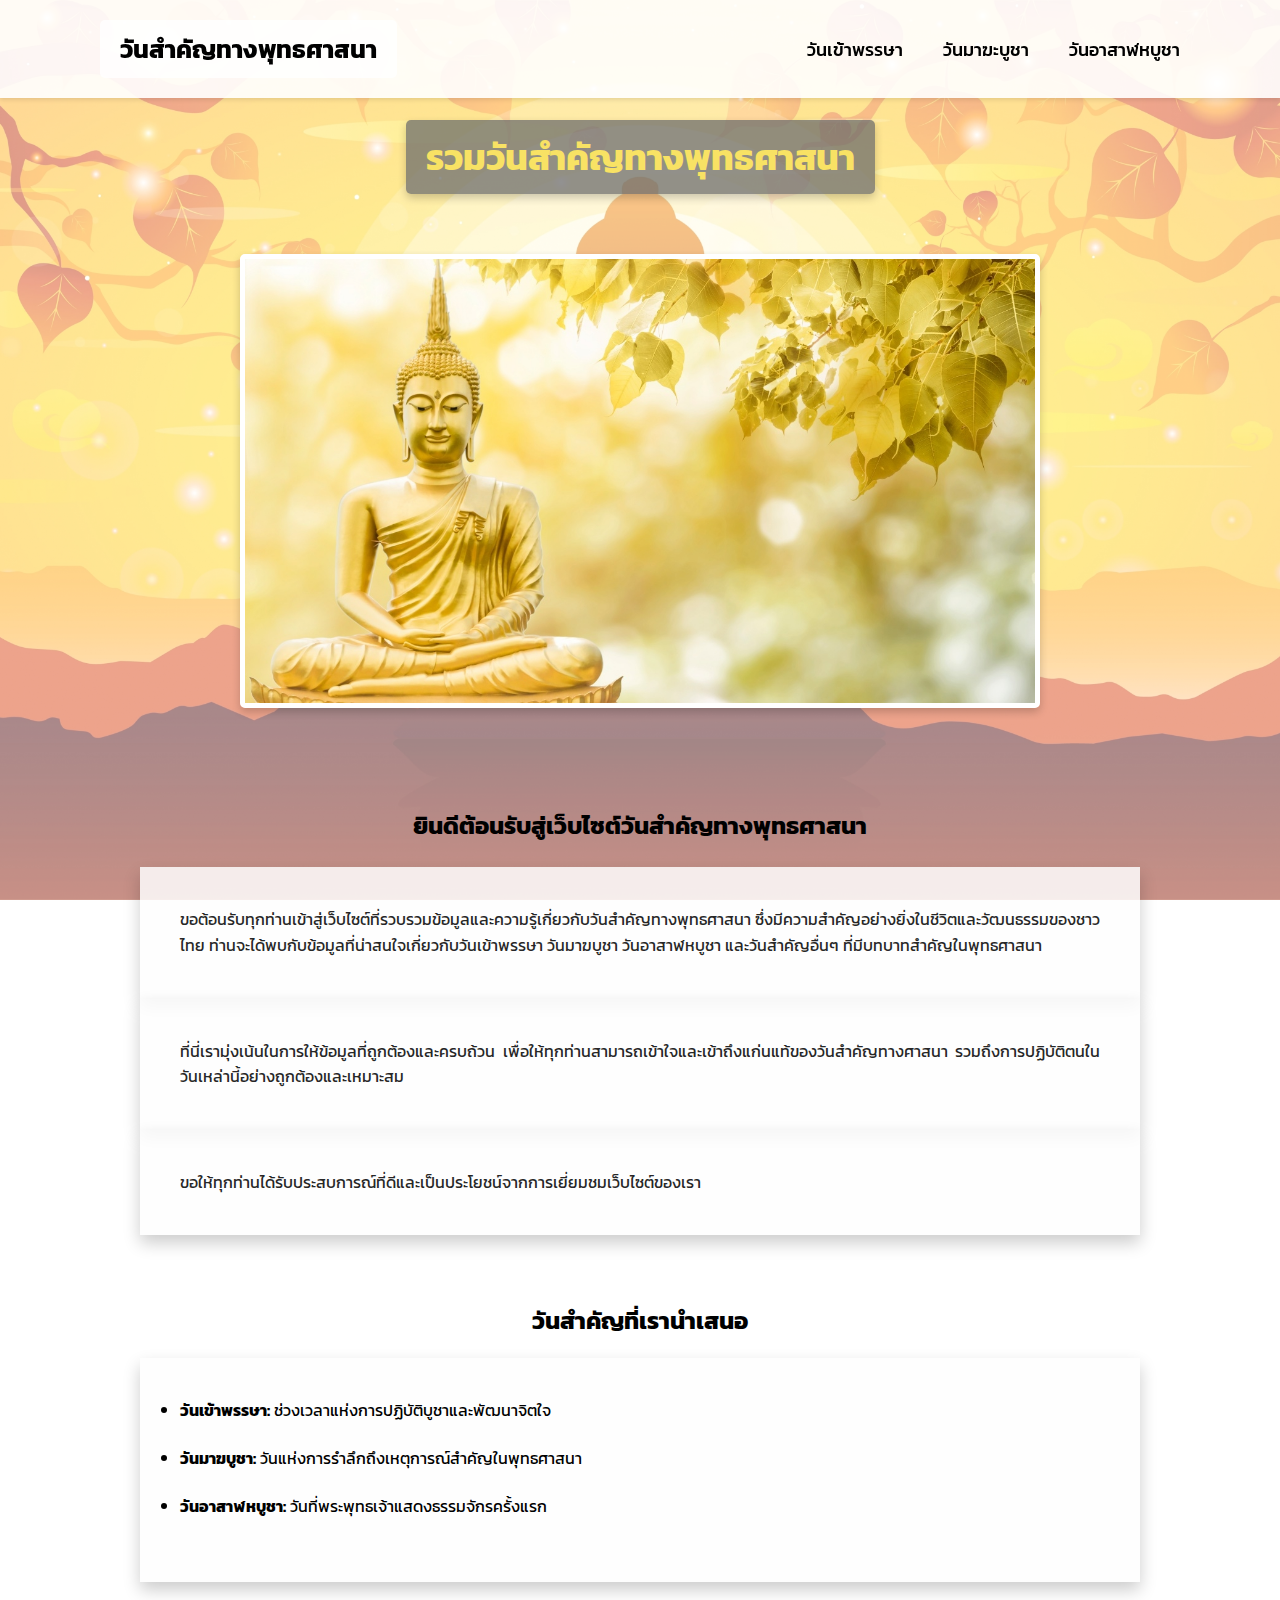
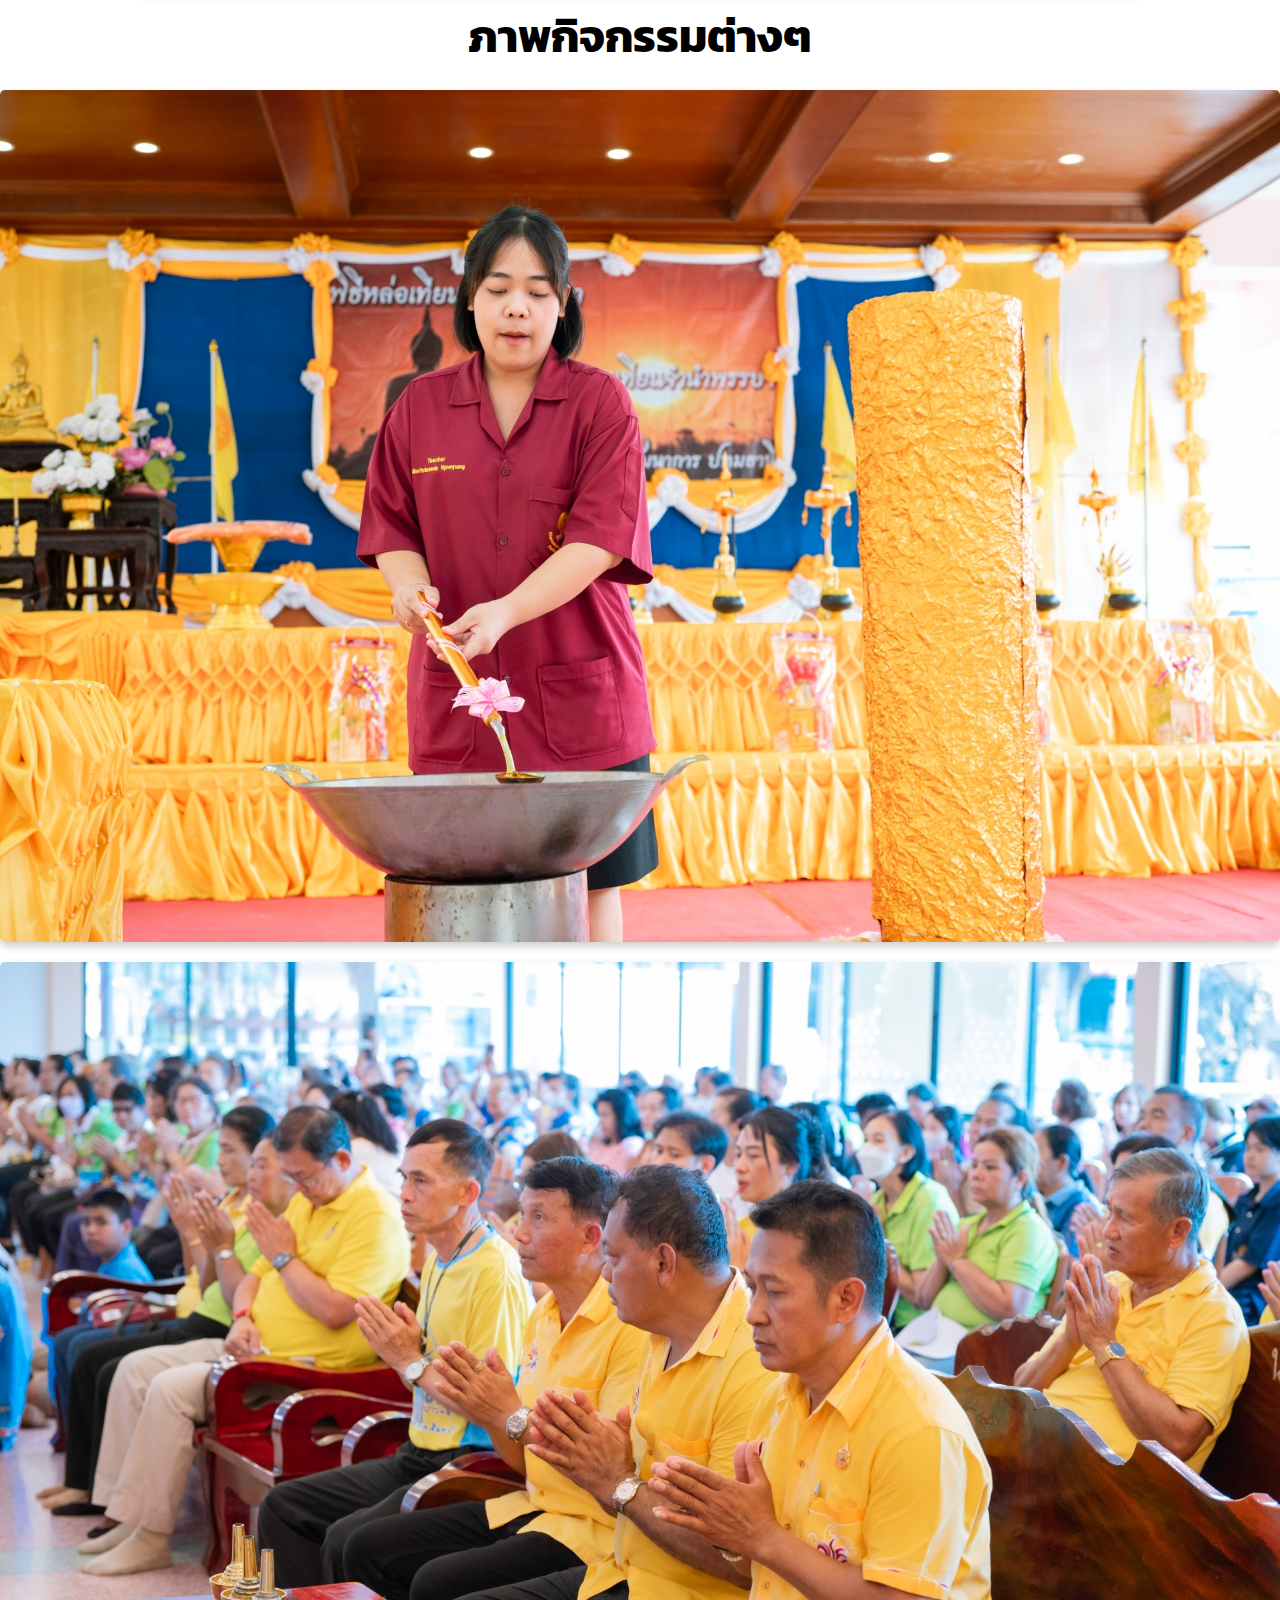
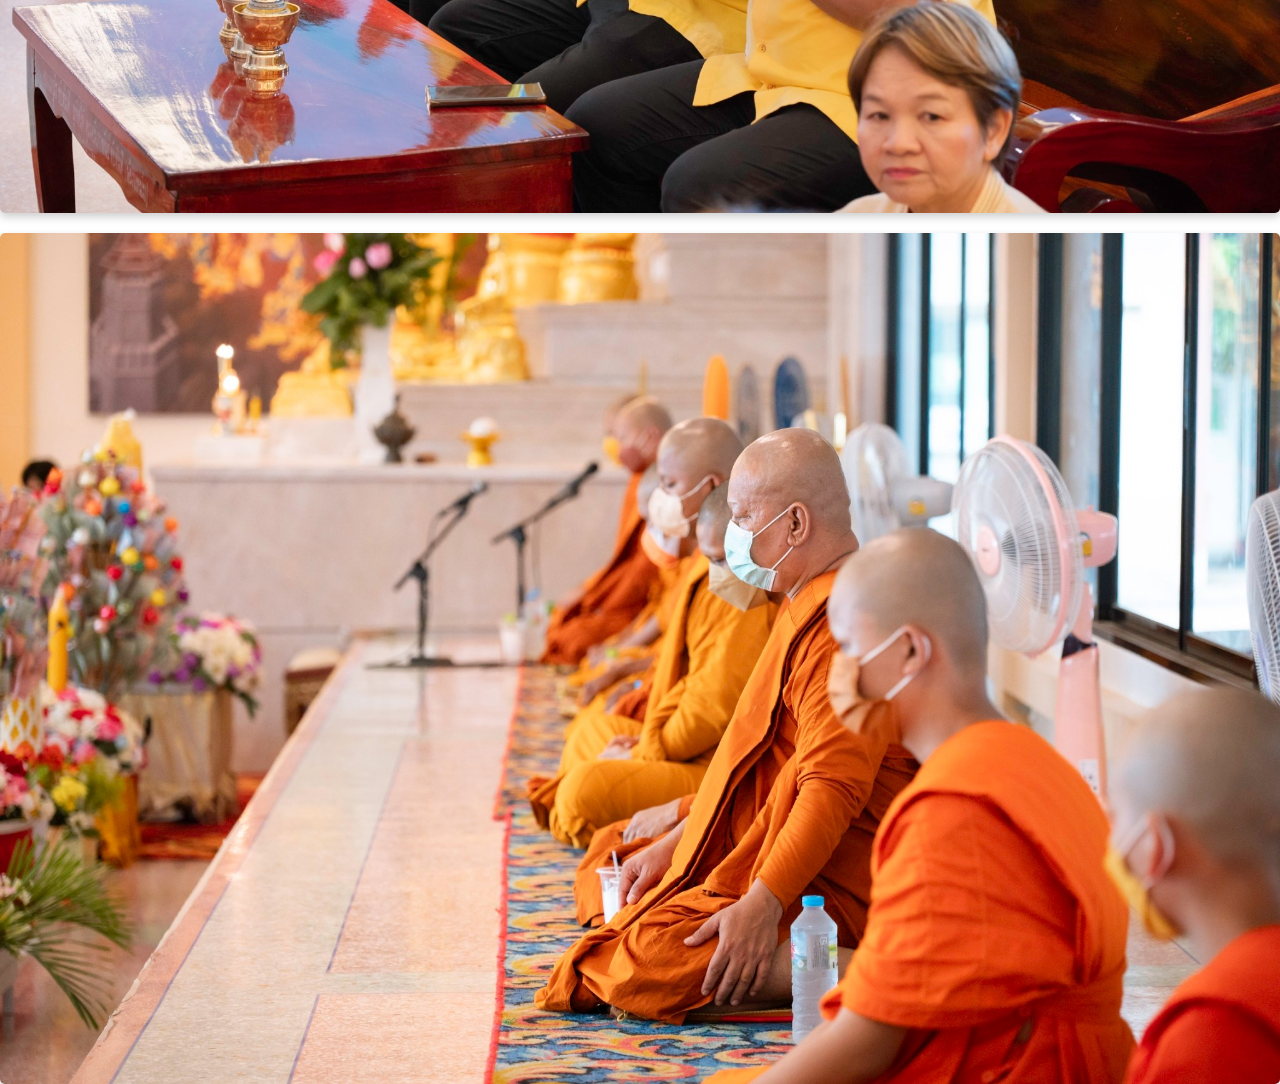
<file: webbuddha/index.html>
<!DOCTYPE html>
<html lang="th">
<head>
    <meta charset="UTF-8">
    <meta http-equiv="X-UA-Compatible" content="IE=edge">
    <meta name="viewport" content="width=device-width, initial-scale=1.0">
    <title>วันสำคัญทางพุทธศาสนา</title>
    <link rel="stylesheet" href="style.css">
    <style>
        body { 
    min-height: 100vh;
    background: url('/webbuddha/photo/bud0.jpg') no-repeat center center fixed;
    background-size: cover;
    position: relative;
}

body::before {
    content: '';
    position: absolute;
    top: 0;
    left: 0;
    right: 0;
    bottom: 0;
    background-color: rgba(255, 255, 255, 0.524); /* ปรับค่าสีและความโปร่งใสที่นี่ */
    z-index: -1; /* ให้เลเยอร์นี้อยู่ด้านล่าง */
}
    </style>
</head>
<body>
    <header class="header">
        <a href="#" class="logo">วันสำคัญทางพุทธศาสนา</a>
        <nav class="navbar">
            <a href="punsa.html" class="nav-item">วันเข้าพรรษา</a>
            <a href="makha.html" class="nav-item">วันมาฆะบูชา</a>
            <a href="asaraha.html" class="nav-item">วันอาสาฬหบูชา</a>
        </nav> 
    </header>

    <div class="main-header" id="section0">
        <h1 style="
        color: rgb(248, 226, 100);
        background-color: rgba(106, 106, 106, 0.733);
        border-radius: 5px; /* ทำให้มุมโค้งมน */
        padding: 10px 20px; /* เพิ่ม padding ให้ข้อความดูโปร่ง */
        margin: 20px auto; /* จัดกึ่งกลางและเพิ่มระยะห่างจากด้านบน */
        display: inline-block; /* ทำให้มีความกว้างเท่าข้อความ */
        box-shadow: 0 4px 8px rgba(0, 0, 0, 0.2); /* เพิ่มเงา */
        ">รวมวันสำคัญทางพุทธศาสนา</h1>        
    <img style="display: block; margin: 40px auto; border-radius: 5px;" src="/webbuddha/photo/bud1.jpg" alt="วันสำคัญทางพุทธศาสนา" class="main-image">
    </div>

    <main>
        <section class="intro-section">
            <h2>ยินดีต้อนรับสู่เว็บไซต์วันสำคัญทางพุทธศาสนา</h2><br>
            <p>ขอต้อนรับทุกท่านเข้าสู่เว็บไซต์ที่รวบรวมข้อมูลและความรู้เกี่ยวกับวันสำคัญทางพุทธศาสนา ซึ่งมีความสำคัญอย่างยิ่งในชีวิตและวัฒนธรรมของชาวไทย ท่านจะได้พบกับข้อมูลที่น่าสนใจเกี่ยวกับวันเข้าพรรษา วันมาฆบูชา วันอาสาฬหบูชา และวันสำคัญอื่นๆ ที่มีบทบาทสำคัญในพุทธศาสนา</p>
            <p>ที่นี่เรามุ่งเน้นในการให้ข้อมูลที่ถูกต้องและครบถ้วน เพื่อให้ทุกท่านสามารถเข้าใจและเข้าถึงแก่นแท้ของวันสำคัญทางศาสนา รวมถึงการปฏิบัติตนในวันเหล่านี้อย่างถูกต้องและเหมาะสม</p>
            <p>ขอให้ทุกท่านได้รับประสบการณ์ที่ดีและเป็นประโยชน์จากการเยี่ยมชมเว็บไซต์ของเรา</p>
        </section>
    <br><br>
        <section class="key-dates">
            <h2>วันสำคัญที่เรานำเสนอ</h2>
            <ul>
                <li><strong>วันเข้าพรรษา:</strong> ช่วงเวลาแห่งการปฏิบัติบูชาและพัฒนาจิตใจ</li><br>
                <li><strong>วันมาฆบูชา:</strong> วันแห่งการรำลึกถึงเหตุการณ์สำคัญในพุทธศาสนา</li><br>
                <li><strong>วันอาสาฬหบูชา:</strong> วันที่พระพุทธเจ้าแสดงธรรมจักรครั้งแรก</li><br>
            </ul>
        </section>
    
        <section class="gallery">
            <br><h2 >ภาพกิจกรรมต่างๆ</h2><br>
            <div class="image-gallery">
                <img src="/webbuddha/photo/punsa1.jpg" alt="ภาพจากวันเข้าพรรษา" class="img-thumbnail">
                <img src="/webbuddha/photo/phanom.jpg" alt="ภาพจากวันมาฆะบูชา" class="img-thumbnail">
                <img src="/webbuddha/photo/punsa0.jpg" alt="ภาพจากวันอาสาฬหบูชา" class="img-thumbnail">
            </div>
        </section>

    </main>

    <script src="script.js"></script>
</body>
</html>
</file>
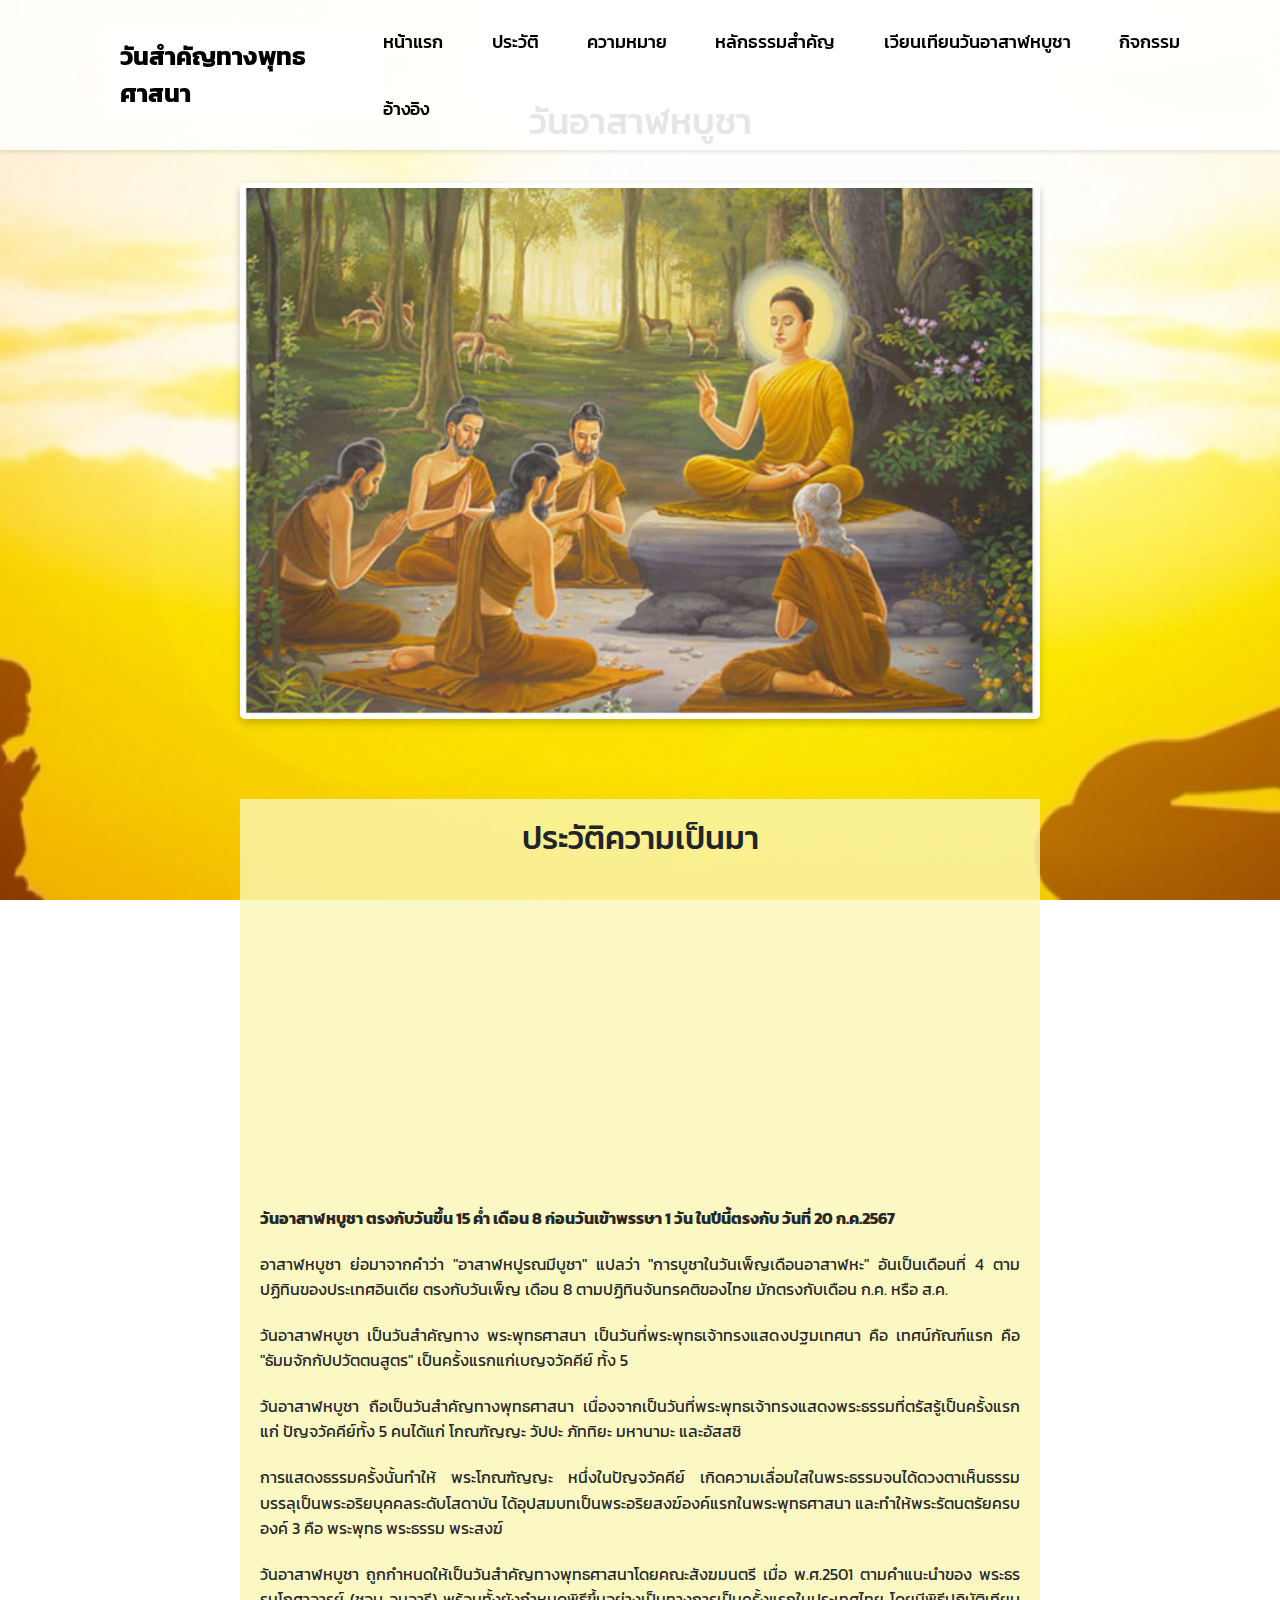
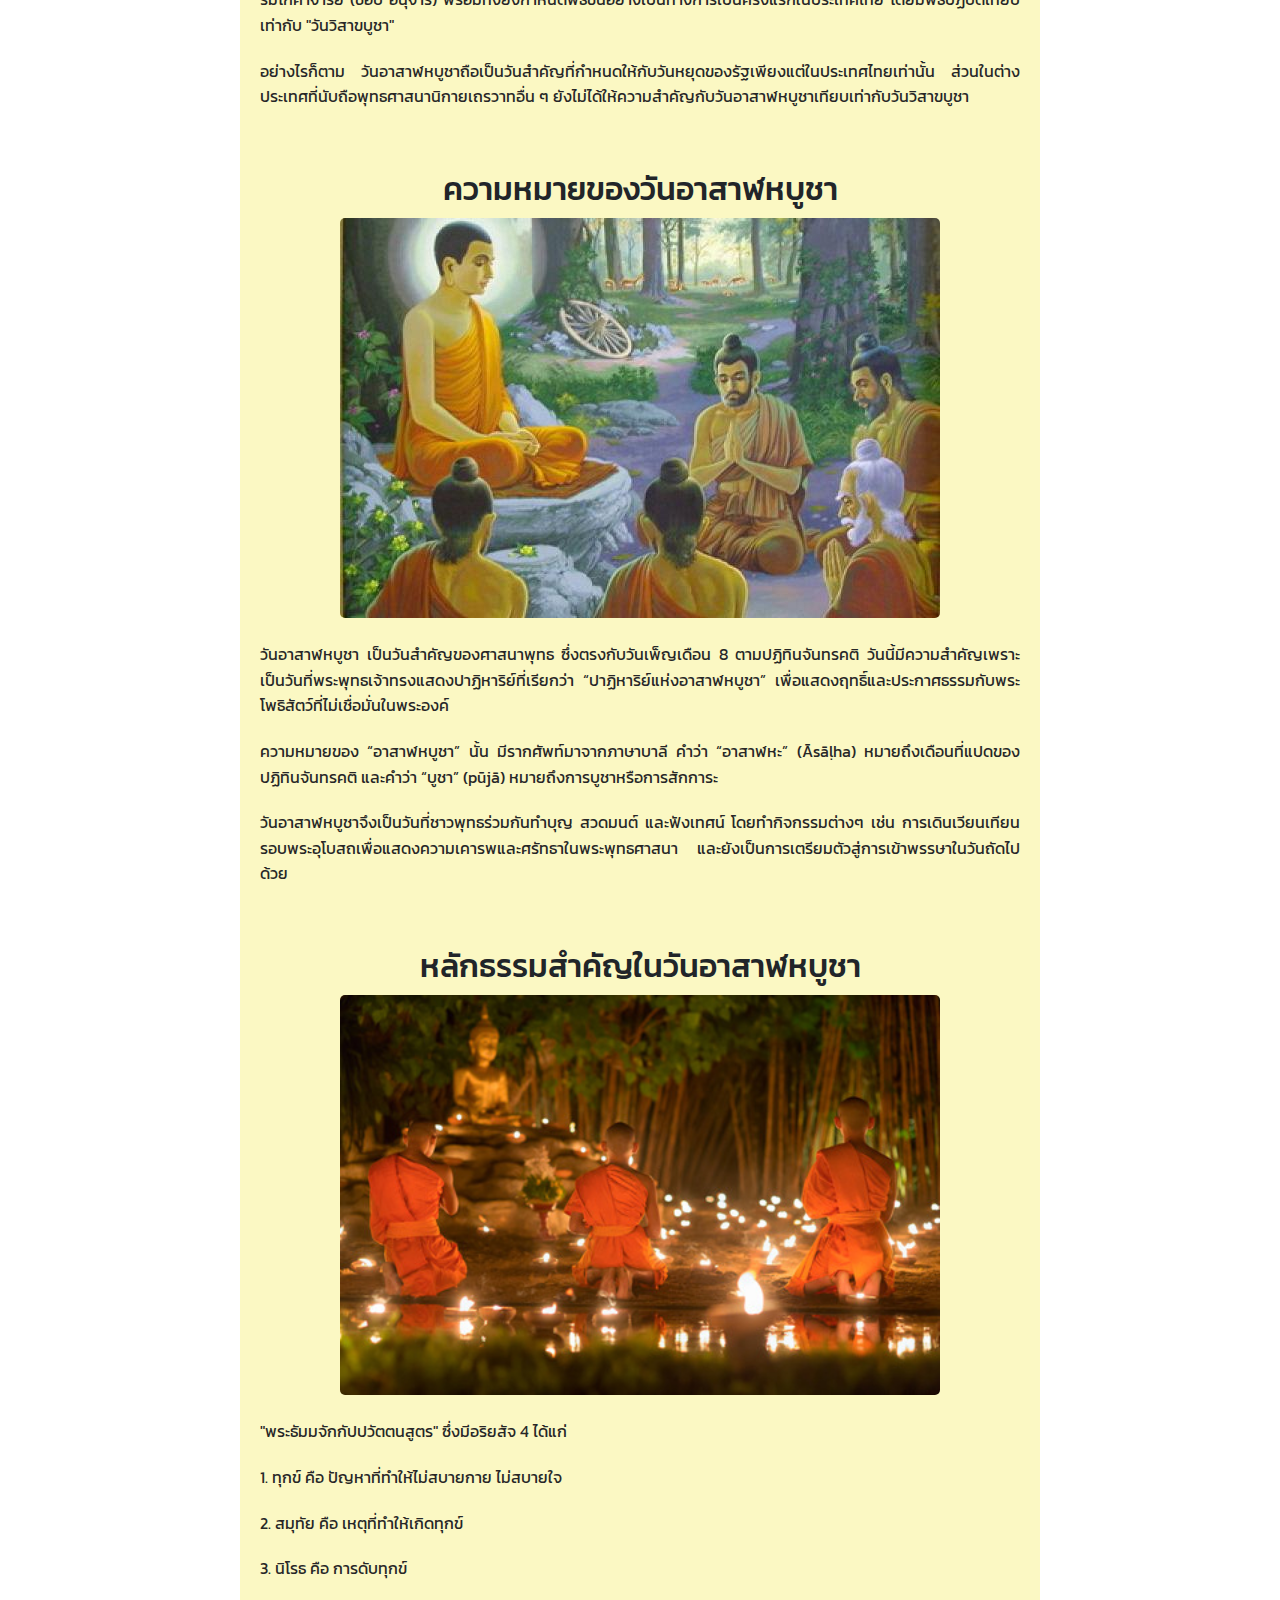
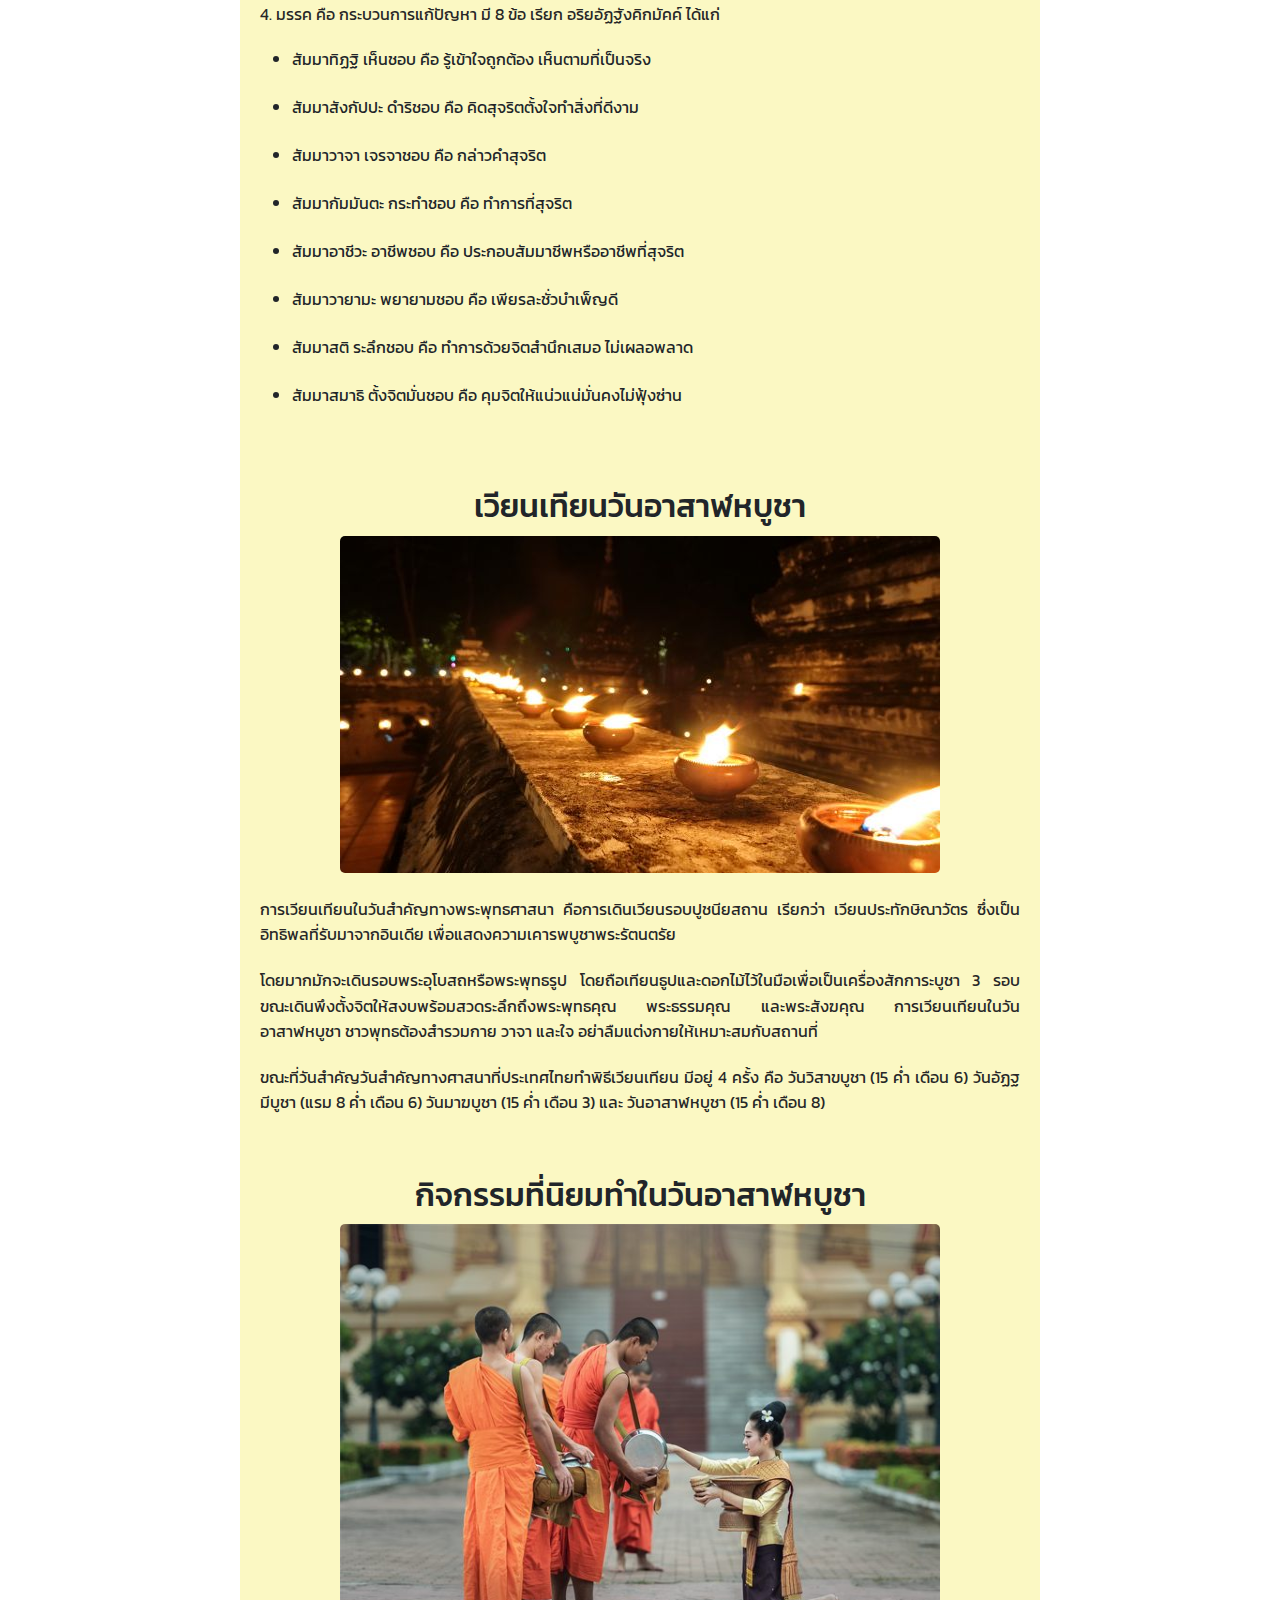
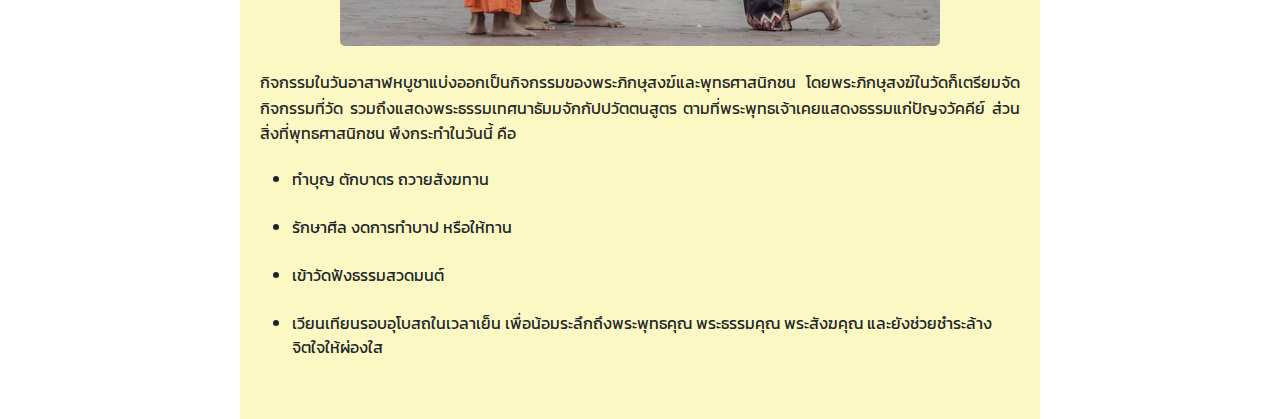
<file: webbuddha/asaraha.html>
<!DOCTYPE html>
<html lang="th">
<head>
    <meta charset="UTF-8">
    <meta http-equiv="X-UA-Compatible" content="IE=edge">
    <meta name="viewport" content="width=device-width, initial-scale=1.0">
    <title>วันอาสาฬหบูชา</title>
    <link rel="stylesheet" href="style.css">
    <link href="https://cdn.jsdelivr.net/npm/bootstrap@5.3.0/dist/css/bootstrap.min.css" rel="stylesheet">
    <style>
        body { 
    min-height: 100vh;
    background: url('/webbuddha/photo/Buddha0.jpg') no-repeat;
    background-size: cover;
    background-position: center;
    background-attachment: fixed;
}
    </style>
</head>

<body>
    
    <header class="header">
        
        <a href="#" class="logo">วันสำคัญทางพุทธศาสนา</a>
       
        <nav class="navbar">
            <a href="index.html" class="nav-item">หน้าแรก</a>
            <a href="#" class="nav-item" onclick="scrollToSection(event, 'section1')">ประวัติ</a>
            <a href="#" class="nav-item" onclick="scrollToSection(event, 'section2')">ความหมาย</a>
            <a href="#" class="nav-item" onclick="scrollToSection(event, 'section3')">หลักธรรมสำคัญ</a>
            <a href="#" class="nav-item" onclick="scrollToSection(event, 'section4')">เวียนเทียนวันอาสาฬหบูชา</a>
            <a href="#" class="nav-item" onclick="scrollToSection(event, 'section5')">กิจกรรม</a>
            
            
            <div class="dropdown">
                <a href="#" class="nav-item">อ้างอิง</a>
                <div class="dropdown-content">
                    <a href="https://www.thaipbs.or.th/news/content/329846" target="_blank">อ้างอิงที่ 1</a>
                    <a href="http://www.nahuabor.go.th/index.php?op=dynamiccontent_detail&dynamiccontent_id=54225#:~:text=%E0%B8%A7%E0%B8%B1%E0%B8%99%E0%B8%AD%E0%B8%B2%E0%B8%AA%E0%B8%B2%E0%B8%AC%E0%B8%AB%E0%B8%9A%E0%B8%B9%E0%B8%8A%E0%B8%B2%20%E0%B8%AB%E0%B8%A1%E0%B8%B2%E0%B8%A2%E0%B8%96%E0%B8%B6%E0%B8%87%20%E0%B8%81%E0%B8%B2%E0%B8%A3,%E0%B8%AA%E0%B8%87%E0%B8%86%E0%B9%8C%E0%B9%80%E0%B8%81%E0%B8%B4%E0%B8%94%E0%B8%82%E0%B8%B6%E0%B9%89%E0%B8%99%E0%B8%84%E0%B8%A3%E0%B8%9A%E0%B8%AD%E0%B8%87%E0%B8%84%E0%B9%8C" target="_blank">อ้างอิงที่ 2</a>
                </div>
            </div>
        </nav> 
    </header>

    <div class="main-header" id="section0">
        <h1>วันอาสาฬหบูชา</h1>
        <img style="display: block; margin: 40px auto; border-radius: 5px; " src="/webbuddha/photo/budde.png" alt="วันเข้าพรรษา" class="main-image">
    </div>

    <main>


        <div id="section1" class="content-section">
            <h2>ประวัติความเป็นมา</h2>
            <iframe style="display: block; margin: 0 auto; border-radius: 5px; " width="560" height="315" src="https://www.youtube.com/embed/KPgJrCwRIAQ?si=1EhVjid-7lKKiOb6" title="YouTube video player" frameborder="0" allow="accelerometer; autoplay; clipboard-write; encrypted-media; gyroscope; picture-in-picture; web-share" referrerpolicy="strict-origin-when-cross-origin" allowfullscreen></iframe><br>
            <p><strong>วันอาสาฬหบูชา ตรงกับวันขึ้น 15 ค่ำ เดือน 8 ก่อนวันเข้าพรรษา 1 วัน ในปีนี้ตรงกับ วันที่ 20 ก.ค.2567 </strong></p>
            <p>อาสาฬหบูชา ย่อมาจากคำว่า "อาสาฬหปูรณมีบูชา" แปลว่า "การบูชาในวันเพ็ญเดือนอาสาฬหะ" อันเป็นเดือนที่ 4 ตามปฏิทินของประเทศอินเดีย ตรงกับวันเพ็ญ เดือน 8 ตามปฏิทินจันทรคติของไทย มักตรงกับเดือน ก.ค. หรือ ส.ค.</p>     
            <p>วันอาสาฬหบูชา เป็นวันสำคัญทาง พระพุทธศาสนา เป็นวันที่พระพุทธเจ้าทรงแสดงปฐมเทศนา คือ เทศน์กัณฑ์แรก คือ "ธัมมจักกัปปวัตตนสูตร" เป็นครั้งแรกแก่เบญจวัคคีย์ ทั้ง 5</p>    
            <p>วันอาสาฬหบูชา ถือเป็นวันสำคัญทางพุทธศาสนา เนื่องจากเป็นวันที่พระพุทธเจ้าทรงแสดงพระธรรมที่ตรัสรู้เป็นครั้งแรกแก่ ปัญจวัคคีย์ทั้ง 5 คนได้แก่ โกณฑัญญะ วัปปะ ภัททิยะ มหานามะ และอัสสชิ</p>   
            <p>การแสดงธรรมครั้งนั้นทำให้ พระโกณฑัญญะ หนึ่งในปัญจวัคคีย์ เกิดความเลื่อมใสในพระธรรมจนได้ดวงตาเห็นธรรม บรรลุเป็นพระอริยบุคคลระดับโสดาบัน ได้อุปสมบทเป็นพระอริยสงฆ์องค์แรกในพระพุทธศาสนา และทำให้พระรัตนตรัยครบองค์ 3 คือ พระพุทธ พระธรรม พระสงฆ์</p>
            <p>วันอาสาฬหบูชา ถูกกำหนดให้เป็นวันสำคัญทางพุทธศาสนาโดยคณะสังฆมนตรี เมื่อ พ.ศ.2501 ตามคำแนะนำของ พระธรรมโกศาจารย์ (ชอบ อนุจารี) พร้อมทั้งยังกำหนดพิธีขึ้นอย่างเป็นทางการเป็นครั้งแรกในประเทศไทย โดยมีพิธีปฏิบัติเทียบเท่ากับ "วันวิสาขบูชา"</p>
            <p>อย่างไรก็ตาม วันอาสาฬหบูชาถือเป็นวันสำคัญที่กำหนดให้กับวันหยุดของรัฐเพียงแต่ในประเทศไทยเท่านั้น ส่วนในต่างประเทศที่นับถือพุทธศาสนานิกายเถรวาทอื่น ๆ ยังไม่ได้ให้ความสำคัญกับวันอาสาฬหบูชาเทียบเท่ากับวันวิสาขบูชา</p>
        </div>
        
        <div id="section2" class="content-section">
            <h2>ความหมายของวันอาสาฬหบูชา</h2>
            <img style="display: block; margin: 0 auto; border-radius: 5px; " src="/webbuddha/photo/budde0.jpg" alt="ความหมายของวันเข้าพรรษา" class="content-image"><br>
            <p>วันอาสาฬหบูชา เป็นวันสำคัญของศาสนาพุทธ ซึ่งตรงกับวันเพ็ญเดือน 8 ตามปฏิทินจันทรคติ วันนี้มีความสำคัญเพราะเป็นวันที่พระพุทธเจ้าทรงแสดงปาฏิหาริย์ที่เรียกว่า “ปาฏิหาริย์แห่งอาสาฬหบูชา” เพื่อแสดงฤทธิ์และประกาศธรรมกับพระโพธิสัตว์ที่ไม่เชื่อมั่นในพระองค์</p>
            <p>ความหมายของ “อาสาฬหบูชา” นั้น มีรากศัพท์มาจากภาษาบาลี คำว่า “อาสาฬหะ” (Āsāḷha) หมายถึงเดือนที่แปดของปฏิทินจันทรคติ และคำว่า “บูชา” (pūjā) หมายถึงการบูชาหรือการสักการะ</p>
            <p>วันอาสาฬหบูชาจึงเป็นวันที่ชาวพุทธร่วมกันทำบุญ สวดมนต์ และฟังเทศน์ โดยทำกิจกรรมต่างๆ เช่น การเดินเวียนเทียนรอบพระอุโบสถเพื่อแสดงความเคารพและศรัทธาในพระพุทธศาสนา และยังเป็นการเตรียมตัวสู่การเข้าพรรษาในวันถัดไปด้วย</p>
        </div>
        <div id="section3" class="content-section">
            <h2>หลักธรรมสำคัญในวันอาสาฬหบูชา</h2>
            <img style="display: block; margin: 0 auto; border-radius: 5px; " src="/webbuddha/photo/budde4.jpg" alt="เทียนพรรษา" class="content-image"><br>
            <p>"พระธัมมจักกัปปวัตตนสูตร" ซึ่งมีอริยสัจ 4 ได้แก่</p>
            <p>1. ทุกข์ คือ ปัญหาที่ทำให้ไม่สบายกาย ไม่สบายใจ</p>
            <p>2. สมุทัย คือ เหตุที่ทำให้เกิดทุกข์</p>
            <p>3. นิโรธ คือ การดับทุกข์</p>
            <p>4. มรรค คือ กระบวนการแก้ปัญหา มี 8 ข้อ เรียก อริยอัฏฐังคิกมัคค์ ได้แก่</p>
            <ul>
                <li>สัมมาทิฏฐิ เห็นชอบ คือ รู้เข้าใจถูกต้อง เห็นตามที่เป็นจริง</li><br>
                <li>สัมมาสังกัปปะ ดำริชอบ คือ คิดสุจริตตั้งใจทำสิ่งที่ดีงาม</li><br>
                <li>สัมมาวาจา เจรจาชอบ คือ กล่าวคำสุจริต</li><br>
                <li>สัมมากัมมันตะ กระทำชอบ คือ ทำการที่สุจริต</li><br>
                <li>สัมมาอาชีวะ อาชีพชอบ คือ ประกอบสัมมาชีพหรืออาชีพที่สุจริต</li><br>
                <li>สัมมาวายามะ พยายามชอบ คือ เพียรละชั่วบำเพ็ญดี</li><br>
                <li>สัมมาสติ ระลึกชอบ คือ ทำการด้วยจิตสำนึกเสมอ ไม่เผลอพลาด</li><br>
                <li>สัมมาสมาธิ ตั้งจิตมั่นชอบ คือ คุมจิตให้แน่วแน่มั่นคงไม่ฟุ้งซ่าน</li><br>
            </ul>

        </div>

        <div id="section4" class="content-section">
            <h2>เวียนเทียนวันอาสาฬหบูชา</h2>
            <img style="display: block; margin: 0 auto; border-radius: 5px; " src="/webbuddha/photo/budde3.jpeg" alt="บทสวดมนต์และธรรมะ" class="content-image"><br>
            <p>การเวียนเทียนในวันสำคัญทางพระพุทธศาสนา คือการเดินเวียนรอบปูชนียสถาน เรียกว่า เวียนประทักษิณาวัตร ซึ่งเป็นอิทธิพลที่รับมาจากอินเดีย เพื่อแสดงความเคารพบูชาพระรัตนตรัย </p>
            <p>โดยมากมักจะเดินรอบพระอุโบสถหรือพระพุทธรูป โดยถือเทียนธูปและดอกไม้ไว้ในมือเพื่อเป็นเครื่องสักการะบูชา 3 รอบ ขณะเดินพึงตั้งจิตให้สงบพร้อมสวดระลึกถึงพระพุทธคุณ พระธรรมคุณ และพระสังฆคุณ การเวียนเทียนในวันอาสาฬหบูชา ชาวพุทธต้องสำรวมกาย วาจา และใจ อย่าลืมแต่งกายให้เหมาะสมกับสถานที่</p>
            <p>ขณะที่วันสำคัญวันสำคัญทางศาสนาที่ประเทศไทยทำพิธีเวียนเทียน มีอยู่ 4 ครั้ง คือ วันวิสาขบูชา (15 ค่ำ เดือน 6) วันอัฏฐมีบูชา (แรม 8 ค่ำ เดือน 6) วันมาฆบูชา (15 ค่ำ เดือน 3) และ วันอาสาฬหบูชา (15 ค่ำ เดือน 8)</p>

        </div>

        <div id="section5" class="content-section">
            <h2>กิจกรรมที่นิยมทำในวันอาสาฬหบูชา</h2>
            <img style="display: block; margin: 0 auto; border-radius: 5px; " src="/webbuddha/photo/budde1.jpg" alt="กิจกรรมในวันเข้าพรรษา" class="content-image"><br>
            <p>กิจกรรมในวันอาสาฬหบูชาแบ่งออกเป็นกิจกรรมของพระภิกษุสงฆ์และพุทธศาสนิกชน โดยพระภิกษุสงฆ์ในวัดก็เตรียมจัดกิจกรรมที่วัด รวมถึงแสดงพระธรรมเทศนาธัมมจักกัปปวัตตนสูตร ตามที่พระพุทธเจ้าเคยแสดงธรรมแก่ปัญจวัคคีย์ ส่วนสิ่งที่พุทธศาสนิกชน พึงกระทำในวันนี้ คือ </p>
            <ul>
                <li>ทำบุญ ตักบาตร ถวายสังฆทาน</li><br>
                <li>รักษาศีล งดการทำบาป หรือให้ทาน</li><br>
                <li>เข้าวัดฟังธรรมสวดมนต์ </li><br>
                <li>เวียนเทียนรอบอุโบสถในเวลาเย็น เพื่อน้อมระลึกถึงพระพุทธคุณ พระธรรมคุณ พระสังฆคุณ และยังช่วยชำระล้างจิตใจให้ผ่องใส</li><br>
            </ul>

        </div>
    </main>

    <script src="script.js"></script> <!-- เชื่อมโยงไฟล์ JavaScript ที่แยกออกมา -->

</body>
</html>
</file>
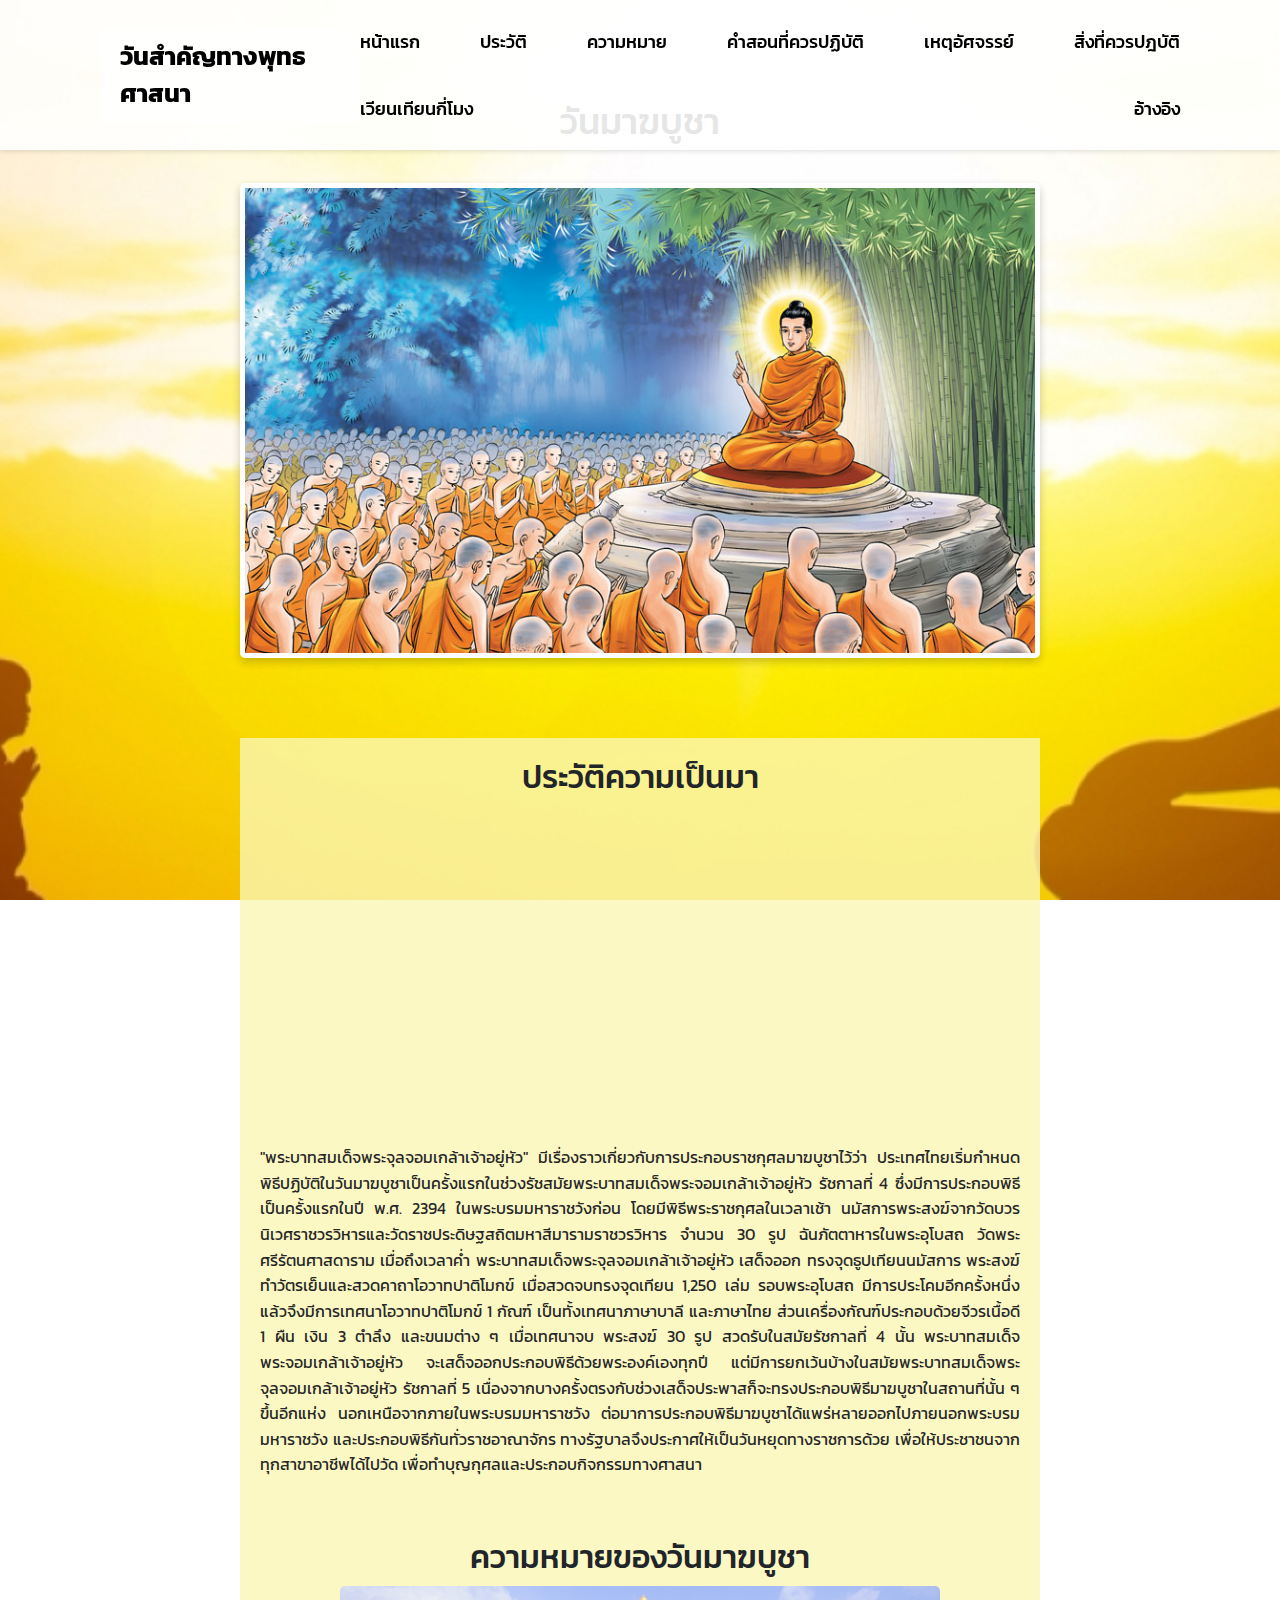
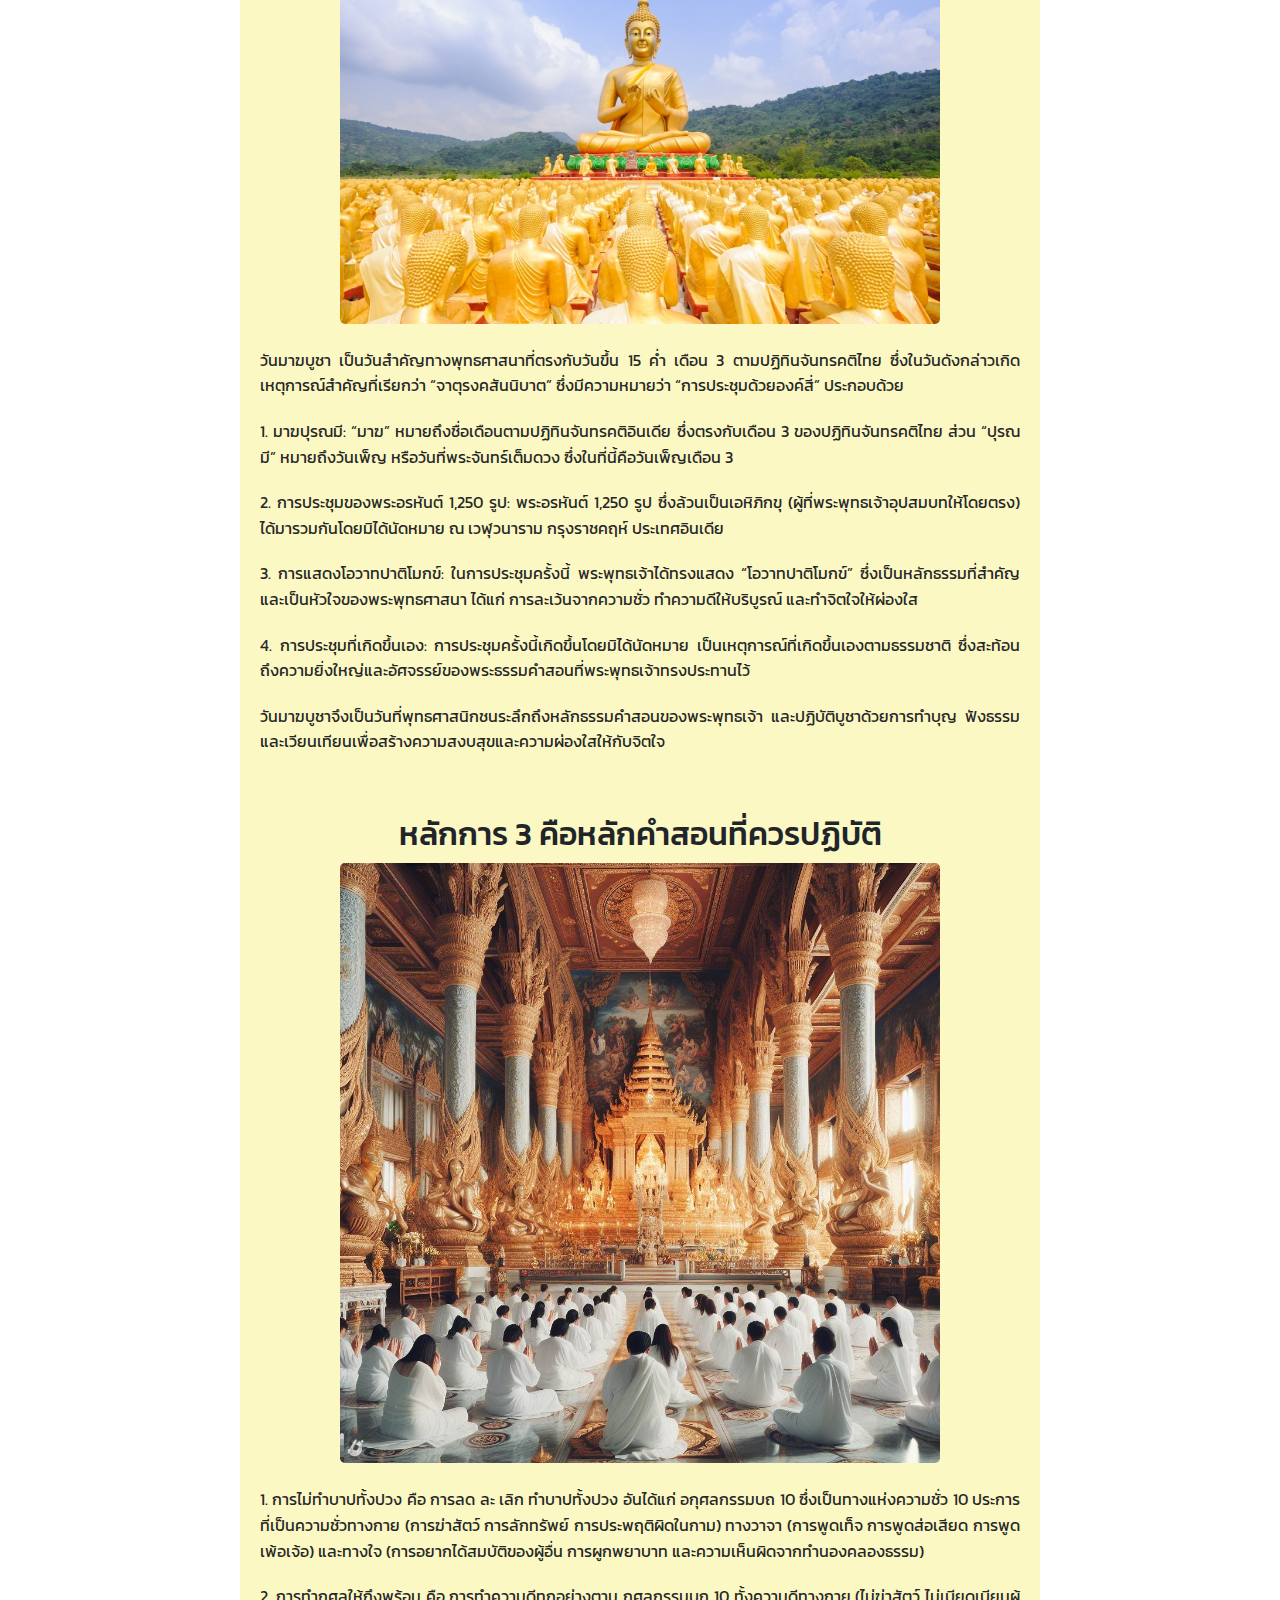
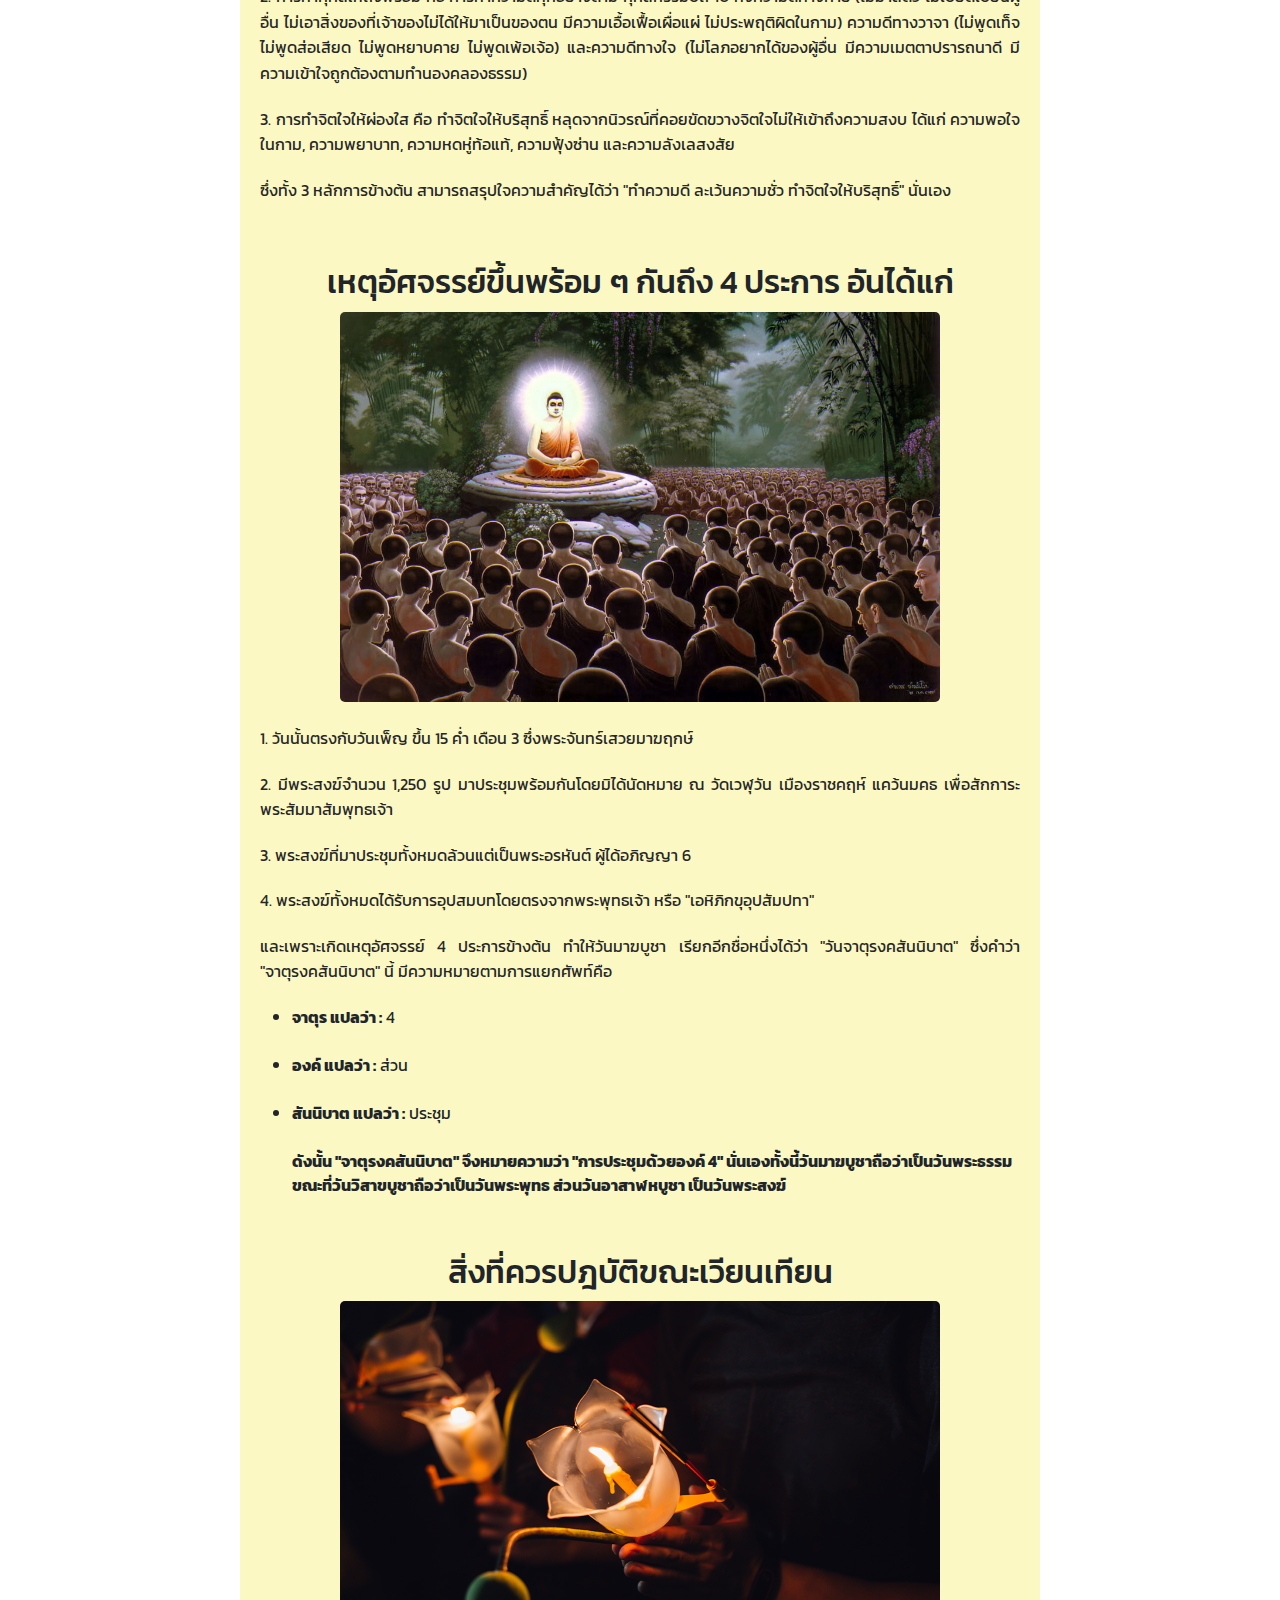
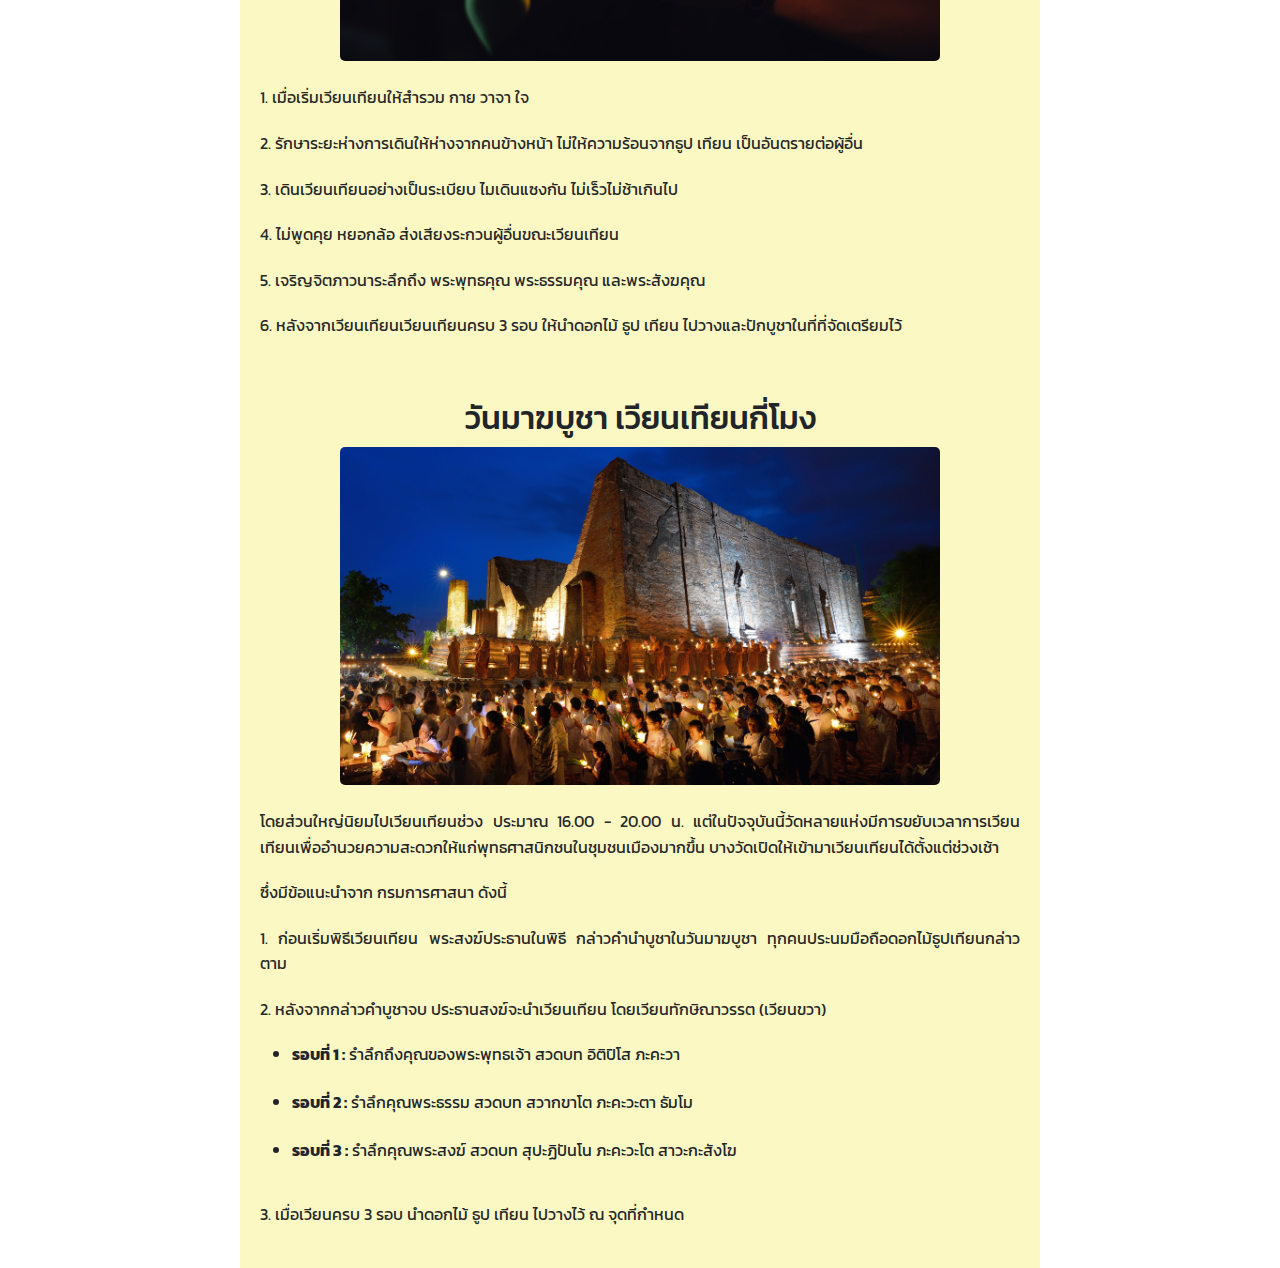
<file: webbuddha/makha.html>
<!DOCTYPE html>
<html lang="th">
<head>
    <meta charset="UTF-8">
    <meta http-equiv="X-UA-Compatible" content="IE=edge">
    <meta name="viewport" content="width=device-width, initial-scale=1.0">
    <title>วันมาฆบูชา</title>
    <link rel="stylesheet" href="style.css">
    <link href="https://cdn.jsdelivr.net/npm/bootstrap@5.3.0/dist/css/bootstrap.min.css" rel="stylesheet">
    <style>
        body { 
    min-height: 100vh;
    background: url('/webbuddha/photo/Buddha0.jpg') no-repeat;
    background-size: cover;
    background-position: center;
    background-attachment: fixed;
}
    </style>
</head>

<body>
    
    <header class="header">
        
        <a href="#" class="logo">วันสำคัญทางพุทธศาสนา</a>
       
        <nav class="navbar">
            <a href="index.html" class="nav-item">หน้าแรก</a>
            <a href="#" class="nav-item" onclick="scrollToSection(event, 'section1')">ประวัติ</a>
            <a href="#" class="nav-item" onclick="scrollToSection(event, 'section2')">ความหมาย</a>
            <a href="#" class="nav-item" onclick="scrollToSection(event, 'section3')">คำสอนที่ควรปฏิบัติ</a>
            <a href="#" class="nav-item" onclick="scrollToSection(event, 'section4')">เหตุอัศจรรย์</a>
            <a href="#" class="nav-item" onclick="scrollToSection(event, 'section5')">สิ่งที่ควรปฎบัติ</a>
            <a href="#" class="nav-item" onclick="scrollToSection(event, 'section6')">เวียนเทียนกี่โมง</a>
            
            
            <div class="dropdown">
                <a href="#" class="nav-item">อ้างอิง</a>
                <div class="dropdown-content">
                    <a href="https://www.onab.go.th/th/content/category/detail/id/73/iid/3403"target="_blank">NOB</a>
                    <a href="https://www.thaipbs.or.th/news/content/337015"target="_blank">THAI PBS</a>
                </div>
            </div>
        </nav> 
    </header>

    <div class="main-header" id="section0">
        <h1>วันมาฆบูชา</h1>
        <img style="display: block; margin: 40px auto; border-radius: 5px; " src="/webbuddha/photo/buddu0.jpg" alt="วันเข้าพรรษา" class="main-image">
    </div>

    <main>


        <div id="section1" class="content-section">
            <h2>ประวัติความเป็นมา</h2>
            <iframe style="display: block; margin: 0 auto; border-radius: 5px; " width="560" height="315" src="https://www.youtube.com/embed/HnuRux-IAoQ?si=RyjhZqwncOk3wOWp" title="YouTube video player" frameborder="0" allow="accelerometer; autoplay; clipboard-write; encrypted-media; gyroscope; picture-in-picture; web-share" referrerpolicy="strict-origin-when-cross-origin" allowfullscreen></iframe><br>
            <p>"พระบาทสมเด็จพระจุลจอมเกล้าเจ้าอยู่หัว" มีเรื่องราวเกี่ยวกับการประกอบราชกุศลมาฆบูชาไว้ว่า ประเทศไทยเริ่มกำหนดพิธีปฏิบัติในวันมาฆบูชาเป็นครั้งแรกในช่วงรัชสมัยพระบาทสมเด็จพระจอมเกล้าเจ้าอยู่หัว รัชกาลที่ 4 ซึ่งมีการประกอบพิธีเป็นครั้งแรกในปี พ.ศ. 2394 ในพระบรมมหาราชวังก่อน โดยมีพิธีพระราชกุศลในเวลาเช้า นมัสการพระสงฆ์จากวัดบวรนิเวศราชวรวิหารและวัดราชประดิษฐสถิตมหาสีมารามราชวรวิหาร จำนวน 30 รูป ฉันภัตตาหารในพระอุโบสถ วัดพระศรีรัตนศาสดาราม เมื่อถึงเวลาค่ำ พระบาทสมเด็จพระจุลจอมเกล้าเจ้าอยู่หัว เสด็จออก ทรงจุดธูปเทียนนมัสการ พระสงฆ์ทำวัตรเย็นและสวดคาถาโอวาทปาติโมกข์ เมื่อสวดจบทรงจุดเทียน 1,250 เล่ม รอบพระอุโบสถ มีการประโคมอีกครั้งหนึ่งแล้วจึงมีการเทศนาโอวาทปาติโมกข์ 1 กัณฑ์ เป็นทั้งเทศนาภาษาบาลี และภาษาไทย ส่วนเครื่องกัณฑ์ประกอบด้วยจีวรเนื้อดี 1 ผืน เงิน 3 ตำลึง และขนมต่าง ๆ เมื่อเทศนาจบ พระสงฆ์ 30 รูป สวดรับในสมัยรัชกาลที่ 4 นั้น พระบาทสมเด็จพระจอมเกล้าเจ้าอยู่หัว จะเสด็จออกประกอบพิธีด้วยพระองค์เองทุกปี แต่มีการยกเว้นบ้างในสมัยพระบาทสมเด็จพระจุลจอมเกล้าเจ้าอยู่หัว รัชกาลที่ 5 เนื่องจากบางครั้งตรงกับช่วงเสด็จประพาสก็จะทรงประกอบพิธีมาฆบูชาในสถานที่นั้น ๆ ขึ้นอีกแห่ง นอกเหนือจากภายในพระบรมมหาราชวัง
                ต่อมาการประกอบพิธีมาฆบูชาได้แพร่หลายออกไปภายนอกพระบรมมหาราชวัง และประกอบพิธีกันทั่วราชอาณาจักร ทางรัฐบาลจึงประกาศให้เป็นวันหยุดทางราชการด้วย เพื่อให้ประชาชนจากทุกสาขาอาชีพได้ไปวัด เพื่อทำบุญกุศลและประกอบกิจกรรมทางศาสนา</p>

        </div>
        
        <div id="section2" class="content-section">
            <h2>ความหมายของวันมาฆบูชา</h2>
            <img style="display: block; margin: 0 auto; border-radius: 5px; " src="/webbuddha/photo/buddu2.jpg" alt="ความหมายของวันเข้าพรรษา" class="content-image"><br>
            <p>วันมาฆบูชา เป็นวันสำคัญทางพุทธศาสนาที่ตรงกับวันขึ้น 15 ค่ำ เดือน 3 ตามปฏิทินจันทรคติไทย ซึ่งในวันดังกล่าวเกิดเหตุการณ์สำคัญที่เรียกว่า “จาตุรงคสันนิบาต” ซึ่งมีความหมายว่า “การประชุมด้วยองค์สี่” ประกอบด้วย</p>
    
            <p> 1.	มาฆปุรณมี: “มาฆ” หมายถึงชื่อเดือนตามปฏิทินจันทรคติอินเดีย ซึ่งตรงกับเดือน 3 ของปฏิทินจันทรคติไทย ส่วน “ปุรณมี” หมายถึงวันเพ็ญ หรือวันที่พระจันทร์เต็มดวง ซึ่งในที่นี้คือวันเพ็ญเดือน 3</p>
            <p>	2.	การประชุมของพระอรหันต์ 1,250 รูป: พระอรหันต์ 1,250 รูป ซึ่งล้วนเป็นเอหิภิกขุ (ผู้ที่พระพุทธเจ้าอุปสมบทให้โดยตรง) ได้มารวมกันโดยมิได้นัดหมาย ณ เวฬุวนาราม กรุงราชคฤห์ ประเทศอินเดีย</p>
            <p>	3.	การแสดงโอวาทปาติโมกข์: ในการประชุมครั้งนี้ พระพุทธเจ้าได้ทรงแสดง “โอวาทปาติโมกข์” ซึ่งเป็นหลักธรรมที่สำคัญและเป็นหัวใจของพระพุทธศาสนา ได้แก่ การละเว้นจากความชั่ว ทำความดีให้บริบูรณ์ และทำจิตใจให้ผ่องใส</p>
            <p>	4.	การประชุมที่เกิดขึ้นเอง: การประชุมครั้งนี้เกิดขึ้นโดยมิได้นัดหมาย เป็นเหตุการณ์ที่เกิดขึ้นเองตามธรรมชาติ ซึ่งสะท้อนถึงความยิ่งใหญ่และอัศจรรย์ของพระธรรมคำสอนที่พระพุทธเจ้าทรงประทานไว้</p>
            <p>วันมาฆบูชาจึงเป็นวันที่พุทธศาสนิกชนระลึกถึงหลักธรรมคำสอนของพระพุทธเจ้า และปฏิบัติบูชาด้วยการทำบุญ ฟังธรรม และเวียนเทียนเพื่อสร้างความสงบสุขและความผ่องใสให้กับจิตใจ</p>
        </div>
        <div id="section3" class="content-section">  
            <h2>หลักการ 3 คือหลักคำสอนที่ควรปฏิบัติ</h2>
            <img style="display: block; margin: 0 auto; border-radius: 5px; " src="/webbuddha/photo/buddu1.jpg" alt="คำแนะนำการปฏิบัติตน" class="content-image"><br>
            <p>1. การไม่ทำบาปทั้งปวง คือ การลด ละ เลิก ทำบาปทั้งปวง อันได้แก่ อกุศลกรรมบถ 10 ซึ่งเป็นทางแห่งความชั่ว 10 ประการที่เป็นความชั่วทางกาย (การฆ่าสัตว์ การลักทรัพย์ การประพฤติผิดในกาม) ทางวาจา (การพูดเท็จ การพูดส่อเสียด การพูดเพ้อเจ้อ) และทางใจ (การอยากได้สมบัติของผู้อื่น การผูกพยาบาท และความเห็นผิดจากทำนองคลองธรรม)</p>
            <p>2. การทำกุศลให้ถึงพร้อม คือ การทำความดีทุกอย่างตาม กุศลกรรมบถ 10 ทั้งความดีทางกาย (ไม่ฆ่าสัตว์ ไม่เบียดเบียนผู้อื่น ไม่เอาสิ่งของที่เจ้าของไม่ได้ให้มาเป็นของตน มีความเอื้อเฟื้อเผื่อแผ่ ไม่ประพฤติผิดในกาม) ความดีทางวาจา (ไม่พูดเท็จ ไม่พูดส่อเสียด ไม่พูดหยาบคาย ไม่พูดเพ้อเจ้อ) และความดีทางใจ (ไม่โลภอยากได้ของผู้อื่น มีความเมตตาปรารถนาดี มีความเข้าใจถูกต้องตามทำนองคลองธรรม)</p>
            <p>3. การทำจิตใจให้ผ่องใส คือ ทำจิตใจให้บริสุทธิ์ หลุดจากนิวรณ์ที่คอยขัดขวางจิตใจไม่ให้เข้าถึงความสงบ ได้แก่ ความพอใจในกาม, ความพยาบาท, ความหดหู่ท้อแท้, ความฟุ้งซ่าน และความลังเลสงสัย</p>
            <p>ซึ่งทั้ง 3 หลักการข้างต้น สามารถสรุปใจความสำคัญได้ว่า "ทำความดี ละเว้นความชั่ว ทำจิตใจให้บริสุทธิ์" นั่นเอง</p>

        </div>

        <div id="section4" class="content-section">
            <h2>เหตุอัศจรรย์ขึ้นพร้อม ๆ กันถึง 4 ประการ อันได้แก่</h2>
            <img style="display: block; margin: 0 auto; border-radius: 5px; " src="/webbuddha/photo/buddu4.jpg" alt="เทียนพรรษา" class="content-image"><br>
            <p>1. วันนั้นตรงกับวันเพ็ญ ขึ้น 15 ค่ำ เดือน 3 ซึ่งพระจันทร์เสวยมาฆฤกษ์</p>
            <p>2. มีพระสงฆ์จำนวน 1,250 รูป มาประชุมพร้อมกันโดยมิได้นัดหมาย ณ วัดเวฬุวัน เมืองราชคฤห์ แคว้นมคธ เพื่อสักการะพระสัมมาสัมพุทธเจ้า</p>
            <p>3. พระสงฆ์ที่มาประชุมทั้งหมดล้วนแต่เป็นพระอรหันต์ ผู้ได้อภิญญา 6</p>
            <p>4. พระสงฆ์ทั้งหมดได้รับการอุปสมบทโดยตรงจากพระพุทธเจ้า หรือ "เอหิภิกขุอุปสัมปทา"</p>
            <p>และเพราะเกิดเหตุอัศจรรย์ 4 ประการข้างต้น ทำให้วันมาฆบูชา เรียกอีกชื่อหนึ่งได้ว่า "วันจาตุรงคสันนิบาต" ซึ่งคำว่า "จาตุรงคสันนิบาต" นี้ มีความหมายตามการแยกศัพท์คือ</p>
            <ul>
                <li><strong>จาตุร แปลว่า :</strong> 4</li><br>
                <li><strong>องค์ แปลว่า :</strong> ส่วน</li><br>
                <li><strong>สันนิบาต แปลว่า :</strong> ประชุม</li><br>
                <strong>ดังนั้น "จาตุรงคสันนิบาต" จึงหมายความว่า "การประชุมด้วยองค์ 4" นั่นเองทั้งนี้วันมาฆบูชาถือว่าเป็นวันพระธรรม ขณะที่วันวิสาขบูชาถือว่าเป็นวันพระพุทธ ส่วนวันอาสาฬหบูชา เป็นวันพระสงฆ์</strong>
            </ul>

        </div>

        <div id="section5" class="content-section">
            <h2>สิ่งที่ควรปฎบัติขณะเวียนเทียน</h2>
            <img style="display: block; margin: 0 auto; border-radius: 5px; " src="/webbuddha/photo/buddu5.jpg" alt="เทียนพรรษา" class="content-image"><br>
            <p>1. เมื่อเริ่มเวียนเทียนให้สำรวม กาย วาจา ใจ</p>
            <p>2. รักษาระยะห่างการเดินให้ห่างจากคนข้างหน้า ไม่ให้ความร้อนจากธูป เทียน เป็นอันตรายต่อผู้อื่น</p>
            <p>3. เดินเวียนเทียนอย่างเป็นระเบียบ ไมเดินแซงกัน ไม่เร็วไม่ช้าเกินไป</p>
            <p>4. ไม่พูดคุย หยอกล้อ ส่งเสียงระกวนผู้อื่นขณะเวียนเทียน</p>
            <p>5. เจริญจิตภาวนาระลึกถึง พระพุทธคุณ พระธรรมคุณ และพระสังฆคุณ</p>
            <p>6. หลังจากเวียนเทียนเวียนเทียนครบ 3 รอบ ให้นำดอกไม้ ธูป เทียน ไปวางและปักบูชาในที่ที่จัดเตรียมไว้</p>

        </div>


        <div id="section6" class="content-section">
            <h2>วันมาฆบูชา เวียนเทียนกี่โมง</h2>
            <img style="display: block; margin: 0 auto; border-radius: 5px; " src="/webbuddha/photo/buddu6.jpg" alt="กิจกรรมในวันเข้าพรรษา" class="content-image"><br>
            <p>โดยส่วนใหญ่นิยมไปเวียนเทียนช่วง ประมาณ 16.00 - 20.00 น. แต่ในปัจจุบันนี้วัดหลายแห่งมีการขยับเวลาการเวียนเทียนเพื่ออำนวยความสะดวกให้แก่พุทธศาสนิกชนในชุมชนเมืองมากขึ้น บางวัดเปิดให้เข้ามาเวียนเทียนได้ตั้งแต่ช่วงเช้า</p>

            <p>ซึ่งมีข้อแนะนำจาก กรมการศาสนา ดังนี้ </p>
            <p>1. ก่อนเริ่มพิธีเวียนเทียน พระสงฆ์ประธานในพิธี กล่าวคำนำบูชาในวันมาฆบูชา ทุกคนประนมมือถือดอกไม้ธูปเทียนกล่าวตาม</p>
            <p>2. หลังจากกล่าวคำบูชาจบ ประธานสงฆ์จะนำเวียนเทียน โดยเวียนทักษิณาวรรต (เวียนขวา)</p>
            <ul>
                <li><strong>รอบที่ 1 :</strong> รำลึกถึงคุณของพระพุทธเจ้า สวดบท อิติปิโส ภะคะวา</li><br>
                <li><strong>รอบที่ 2 :</strong> รำลึกคุณพระธรรม สวดบท สวากขาโต ภะคะวะตา ธัมโม</li><br>
                <li><strong>รอบที่ 3 :</strong> รำลึกคุณพระสงฆ์ สวดบท สุปะฏิปันโน ภะคะวะโต สาวะกะสังโฆ</li><br>
            </ul>
            <p>3. เมื่อเวียนครบ 3 รอบ นำดอกไม้ ธูป เทียน ไปวางไว้ ณ จุดที่กำหนด</p>

        </div>
    </main>

    <script src="script.js"></script> <!-- เชื่อมโยงไฟล์ JavaScript ที่แยกออกมา -->

</body>
</html>
</file>
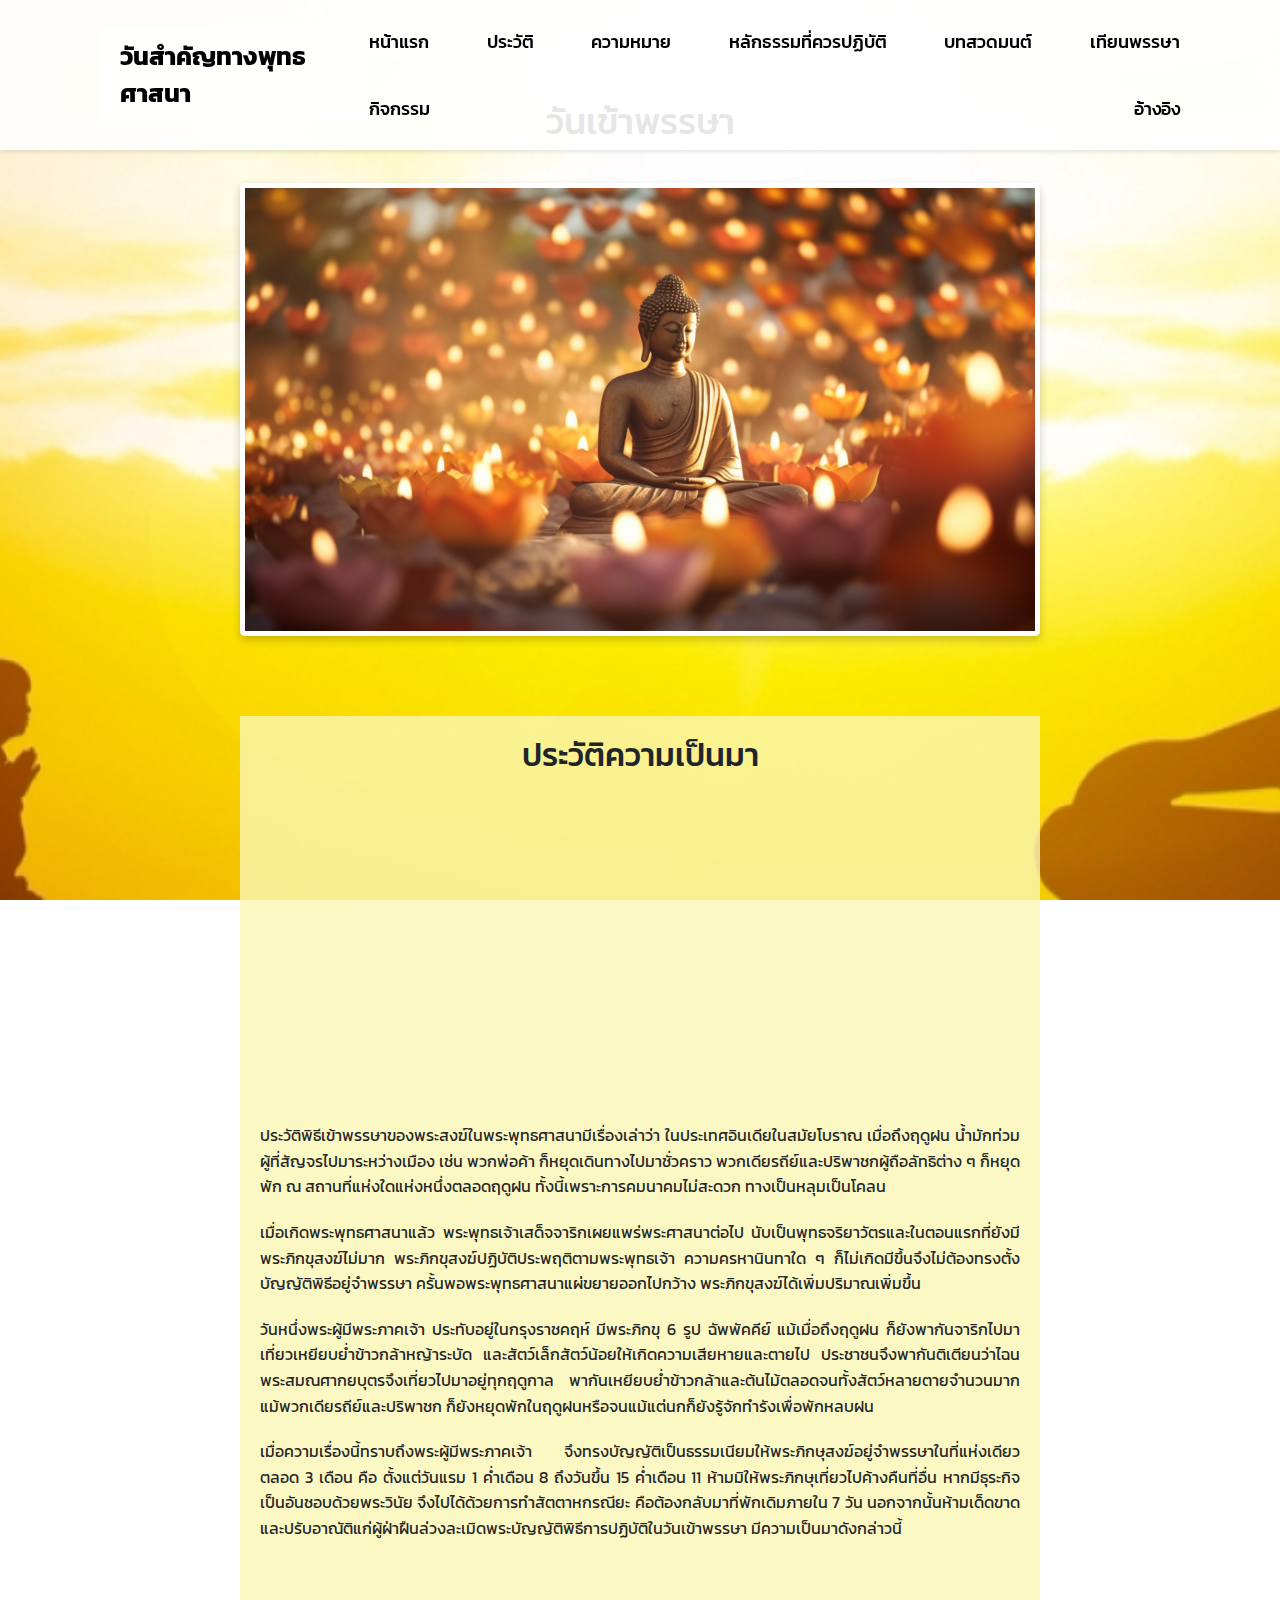
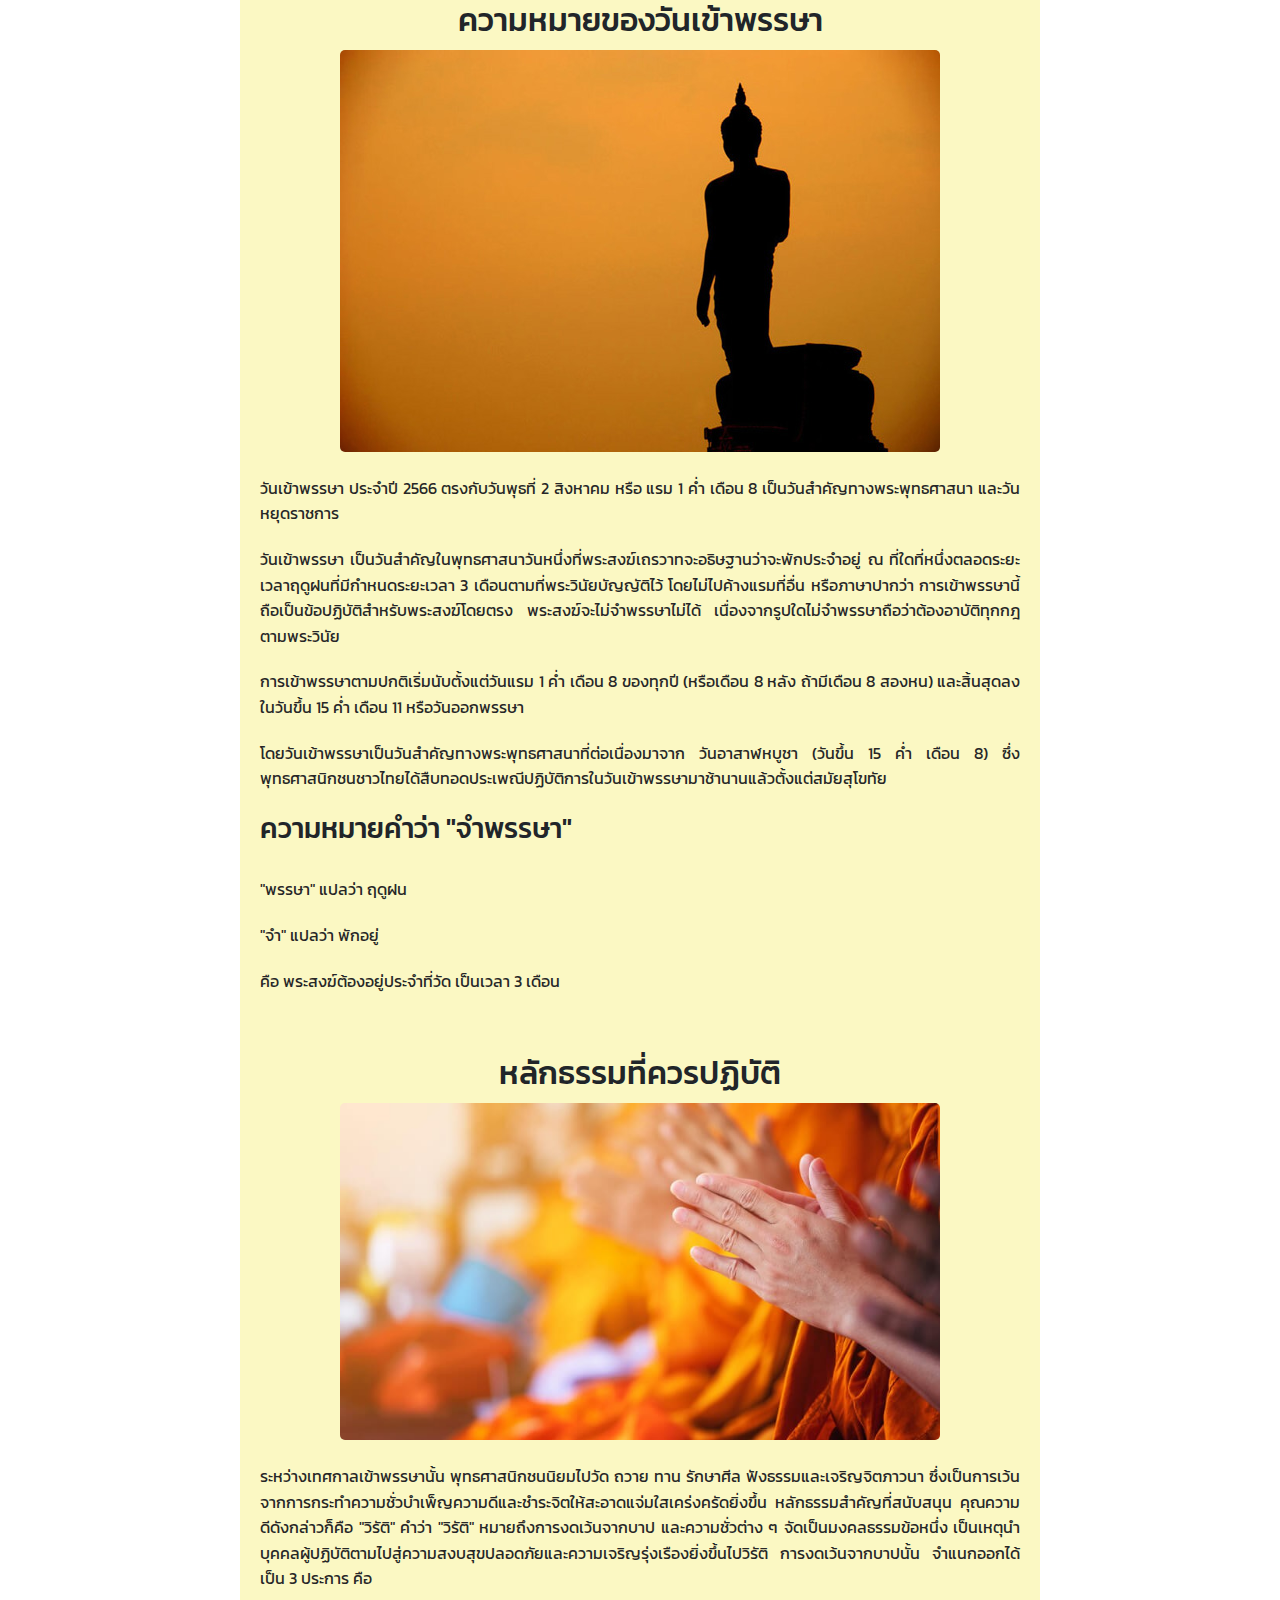
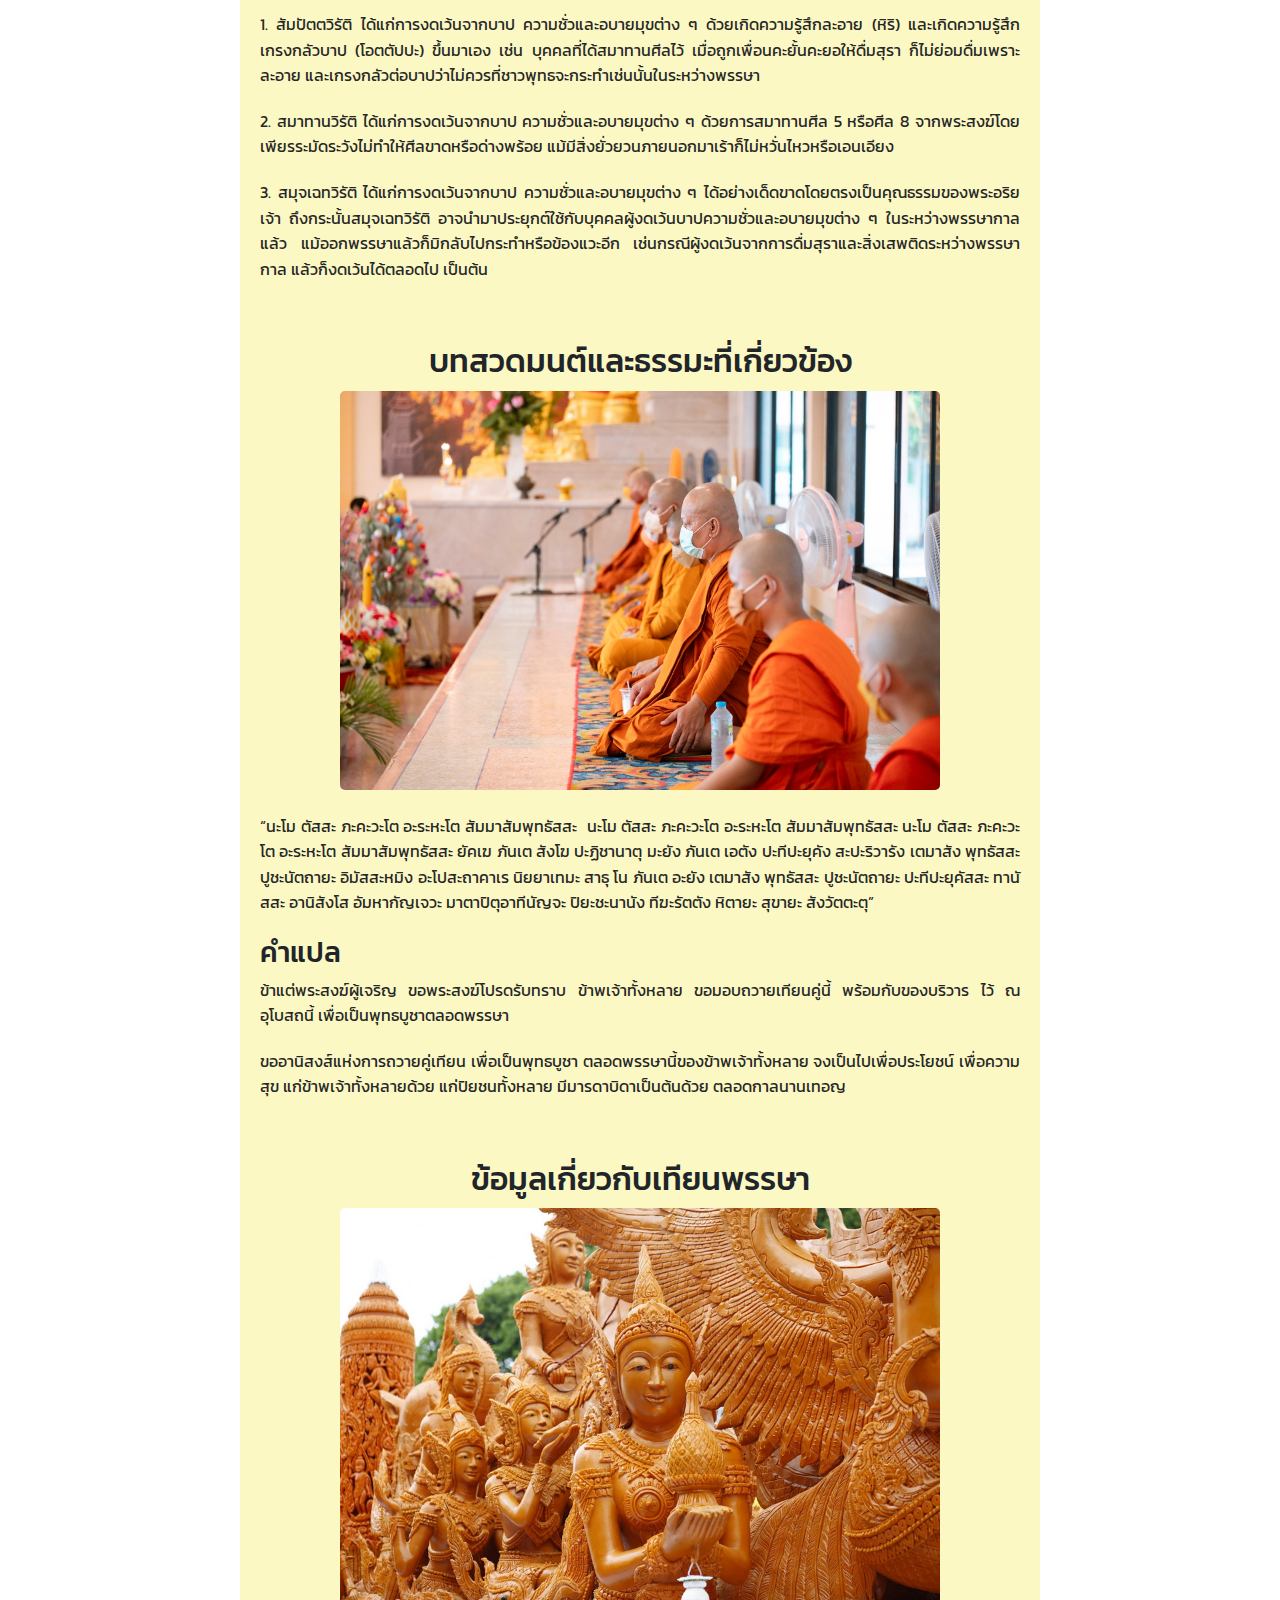
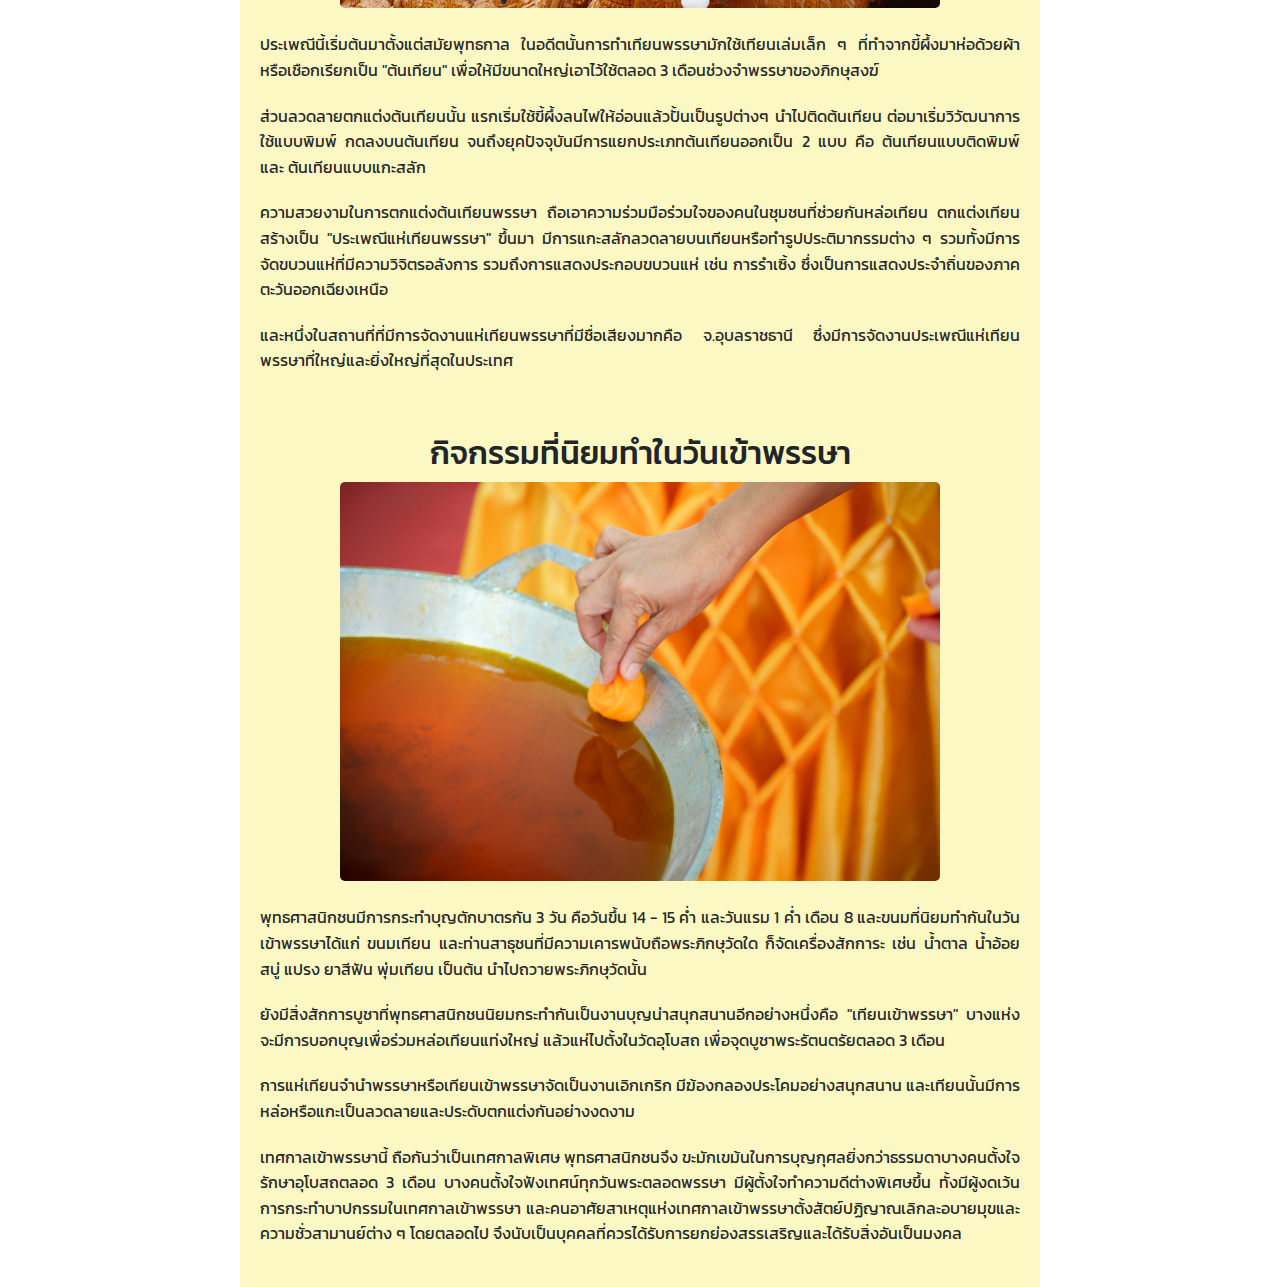
<file: webbuddha/punsa.html>
<!DOCTYPE html>
<html lang="th">
<head>
    <meta charset="UTF-8">
    <meta http-equiv="X-UA-Compatible" content="IE=edge">
    <meta name="viewport" content="width=device-width, initial-scale=1.0">
    <title>วันเข้าพรรษา</title>
    <link rel="stylesheet" href="style.css">
    <link href="https://cdn.jsdelivr.net/npm/bootstrap@5.3.0/dist/css/bootstrap.min.css" rel="stylesheet">
    <style>
        body { 
    min-height: 100vh;
    background: url('/webbuddha/photo/Buddha0.jpg') no-repeat;
    background-size: cover;
    background-position: center;
    background-attachment: fixed;
}
    </style>
</head>

<body>
    
    <header class="header">
        
        <a href="#" class="logo">วันสำคัญทางพุทธศาสนา</a>
       
        <nav class="navbar">
            <a href="index.html" class="nav-item">หน้าแรก</a>
            <a href="#" class="nav-item" onclick="scrollToSection(event, 'section1')">ประวัติ</a>
            <a href="#" class="nav-item" onclick="scrollToSection(event, 'section2')">ความหมาย</a>
            <a href="#" class="nav-item" onclick="scrollToSection(event, 'section3')">หลักธรรมที่ควรปฏิบัติ</a>
            <a href="#" class="nav-item" onclick="scrollToSection(event, 'section4')">บทสวดมนต์</a>
            <a href="#" class="nav-item" onclick="scrollToSection(event, 'section5')">เทียนพรรษา</a>
            <a href="#" class="nav-item" onclick="scrollToSection(event, 'section6')">กิจกรรม</a>
            
            
            <div class="dropdown">
                <a href="#" class="nav-item">อ้างอิง</a>
                <div class="dropdown-content">
                    <a href="https://stjbc.ac.th/%E0%B8%9B%E0%B8%A3%E0%B8%B0%E0%B8%A7%E0%B8%B1%E0%B8%95%E0%B8%B4%E0%B9%81%E0%B8%A5%E0%B8%B0%E0%B8%84%E0%B8%A7%E0%B8%B2%E0%B8%A1%E0%B8%AA%E0%B8%B3%E0%B8%84%E0%B8%B1%E0%B8%8D%E0%B8%82%E0%B8%AD%E0%B8%87/#:~:text=%E0%B8%A7%E0%B8%B1%E0%B8%99%E0%B9%80%E0%B8%82%E0%B9%89%E0%B8%B2%E0%B8%9E%E0%B8%A3%E0%B8%A3%E0%B8%A9%E0%B8%B2%20%E0%B8%AB%E0%B8%A1%E0%B8%B2%E0%B8%A2%E0%B8%96%E0%B8%B6%E0%B8%87%20%E0%B8%A7%E0%B8%B1%E0%B8%99,%E0%B8%88%E0%B8%B4%E0%B8%95%20%E2%80%9C%E0%B8%97%E0%B8%B3%E0%B8%94%E0%B8%B5%20%E0%B8%A5%E0%B8%B0%E0%B8%8A%E0%B8%B1%E0%B9%88%E0%B8%A7%E2%80%9D" target="_blank">ยอห์นบอสโก</a>
                    <a href="https://www.thaipbs.or.th/news/content/329959" target="_blank">THAI PBS</a>
                </div>
            </div>
        </nav> 
    </header>

    <div class="main-header" id="section0">
        <h1>วันเข้าพรรษา</h1>
        <img style="display: block; margin: 40px auto; border-radius: 5px; " src="/webbuddha/photo/monk.webp" alt="วันเข้าพรรษา" class="main-image">
    </div>

    <main>


        <div id="section1" class="content-section">
            <h2 ">ประวัติความเป็นมา</h2>
            <iframe style="display: block; margin: 0 auto; border-radius: 5px; " width="560" height="315" src="https://www.youtube.com/embed/6cCSMJyqG7Q?si=kPdNty_qp2JF8aTN" title="YouTube video player" frameborder="0" allow="accelerometer; autoplay; clipboard-write; encrypted-media; gyroscope; picture-in-picture; web-share" referrerpolicy="strict-origin-when-cross-origin" allowfullscreen></iframe><br>
            <p>ประวัติพิธีเข้าพรรษาของพระสงฆ์ในพระพุทธศาสนามีเรื่องเล่าว่า ในประเทศอินเดียในสมัยโบราณ เมื่อถึงฤดูฝน น้ำมักท่วม ผู้ที่สัญจรไปมาระหว่างเมือง เช่น พวกพ่อค้า ก็หยุดเดินทางไปมาชั่วคราว พวกเดียรถีย์และปริพาชกผู้ถือลัทธิต่าง ๆ ก็หยุดพัก ณ สถานที่แห่งใดแห่งหนึ่งตลอดฤดูฝน ทั้งนี้เพราะการคมนาคมไม่สะดวก ทางเป็นหลุมเป็นโคลน</p>

            <p>เมื่อเกิดพระพุทธศาสนาแล้ว พระพุทธเจ้าเสด็จจาริกเผยแพร่พระศาสนาต่อไป นับเป็นพุทธจริยาวัตรและในตอนแรกที่ยังมีพระภิกขุสงฆ์ไม่มาก พระภิกขุสงฆ์ปฏิบัติประพฤติตามพระพุทธเจ้า ความครหานินทาใด ๆ ก็ไม่เกิดมีขึ้นจึงไม่ต้องทรงตั้งบัญญัติพิธีอยู่จำพรรษา ครั้นพอพระพุทธศาสนาแผ่ขยายออกไปกว้าง พระภิกขุสงฆ์ได้เพิ่มปริมาณเพิ่มขึ้น</p>

            <p>วันหนึ่งพระผู้มีพระภาคเจ้า ประทับอยู่ในกรุงราชคฤห์ มีพระภิกขุ 6 รูป ฉัพพัคคีย์ แม้เมื่อถึงฤดูฝน ก็ยังพากันจาริกไปมา เที่ยวเหยียบย่ำข้าวกล้าหญ้าระบัด และสัตว์เล็กสัตว์น้อยให้เกิดความเสียหายและตายไป ประชาชนจึงพากันติเตียนว่าไฉนพระสมณศากยบุตรจึงเที่ยวไปมาอยู่ทุกฤดูกาล พากันเหยียบย่ำข้าวกล้าและต้นไม้ตลอดจนทั้งสัตว์หลายตายจำนวนมาก แม้พวกเดียรถีย์และปริพาชก ก็ยังหยุดพักในฤดูฝนหรือจนแม้แต่นกก็ยังรู้จักทำรังเพื่อพักหลบฝน</p>

            <p>เมื่อความเรื่องนี้ทราบถึงพระผู้มีพระภาคเจ้า จึงทรงบัญญัติเป็นธรรมเนียมให้พระภิกษุสงฆ์อยู่จำพรรษาในที่แห่งเดียวตลอด 3 เดือน คือ ตั้งแต่วันแรม 1 ค่ำเดือน 8 ถึงวันขึ้น 15 ค่ำเดือน 11 ห้ามมิให้พระภิกษุเที่ยวไปค้างคืนที่อื่น หากมีธุระกิจเป็นอันชอบด้วยพระวินัย จึงไปได้ด้วยการทำสัตตาหกรณียะ คือต้องกลับมาที่พักเดิมภายใน 7 วัน นอกจากนั้นห้ามเด็ดขาด และปรับอาณัติแก่ผู้ฝ่าฝืนล่วงละเมิดพระบัญญัติพิธีการปฏิบัติในวันเข้าพรรษา มีความเป็นมาดังกล่าวนี้</p>
        </div>
        
        <div id="section2" class="content-section">
            <h2>ความหมายของวันเข้าพรรษา</h2>
            <img style="display: block; margin: 0 auto; border-radius: 5px; " src="/webbuddha/photo/buddhatest.jpg" alt="ความหมายของวันเข้าพรรษา" class="content-image"><br>
            <p>วันเข้าพรรษา ประจำปี 2566 ตรงกับวันพุธที่ 2 สิงหาคม หรือ แรม 1 ค่ำ เดือน 8 เป็นวันสำคัญทางพระพุทธศาสนา และวันหยุดราชการ</p>
    
            <p>วันเข้าพรรษา เป็นวันสำคัญในพุทธศาสนาวันหนึ่งที่พระสงฆ์เถรวาทจะอธิษฐานว่าจะพักประจำอยู่ ณ ที่ใดที่หนึ่งตลอดระยะเวลาฤดูฝนที่มีกำหนดระยะเวลา 3 เดือนตามที่พระวินัยบัญญัติไว้ โดยไม่ไปค้างแรมที่อื่น หรือภาษาปากว่า การเข้าพรรษานี้ถือเป็นข้อปฏิบัติสำหรับพระสงฆ์โดยตรง พระสงฆ์จะไม่จำพรรษาไม่ได้ เนื่องจากรูปใดไม่จำพรรษาถือว่าต้องอาบัติทุกกฎตามพระวินัย</p>
    
            <p>การเข้าพรรษาตามปกติเริ่มนับตั้งแต่วันแรม 1 ค่ำ เดือน 8 ของทุกปี (หรือเดือน 8 หลัง ถ้ามีเดือน 8 สองหน) และสิ้นสุดลงในวันขึ้น 15 ค่ำ เดือน 11 หรือวันออกพรรษา</p>
    
            <p>โดยวันเข้าพรรษาเป็นวันสำคัญทางพระพุทธศาสนาที่ต่อเนื่องมาจาก วันอาสาฬหบูชา (วันขึ้น 15 ค่ำ เดือน 8) ซึ่งพุทธศาสนิกชนชาวไทยได้สืบทอดประเพณีปฏิบัติการในวันเข้าพรรษามาช้านานแล้วตั้งแต่สมัยสุโขทัย</p>
    
            <h3>ความหมายคำว่า "จำพรรษา"</h3><br>

            <p>"พรรษา" แปลว่า ฤดูฝน</p>
            <p>"จำ" แปลว่า พักอยู่</p>
            <p>คือ พระสงฆ์ต้องอยู่ประจำที่วัด เป็นเวลา 3 เดือน</p>
        </div>
        <div id="section3" class="content-section">
            <h2>หลักธรรมที่ควรปฏิบัติ</h2>
            <img style="display: block; margin: 0 auto; border-radius: 5px; " src="/webbuddha/photo/hand.jpg" alt="คำแนะนำการปฏิบัติตน" class="content-image"><br>
            <p>ระหว่างเทศกาลเข้าพรรษานั้น พุทธศาสนิกชนนิยมไปวัด ถวาย ทาน รักษาศีล ฟังธรรมและเจริญจิตภาวนา ซึ่งเป็นการเว้นจากการกระทำความชั่วบำเพ็ญความดีและชำระจิตให้สะอาดแจ่มใสเคร่งครัดยิ่งขึ้น หลักธรรมสำคัญที่สนับสนุน คุณความดีดังกล่าวก็คือ "วิรัติ" คำว่า "วิรัติ" หมายถึงการงดเว้นจากบาป และความชั่วต่าง ๆ จัดเป็นมงคลธรรมข้อหนึ่ง เป็นเหตุนำบุคคลผู้ปฏิบัติตามไปสู่ความสงบสุขปลอดภัยและความเจริญรุ่งเรืองยิ่งขึ้นไปวิรัติ การงดเว้นจากบาปนั้น จำแนกออกได้เป็น 3 ประการ คือ</p>
            <p>1. สัมปัตตวิรัติ ได้แก่การงดเว้นจากบาป ความชั่วและอบายมุขต่าง ๆ ด้วยเกิดความรู้สึกละอาย (หิริ) และเกิดความรู้สึกเกรงกลัวบาป (โอตตัปปะ) ขึ้นมาเอง เช่น บุคคลที่ได้สมาทานศีลไว้ เมื่อถูกเพื่อนคะยั้นคะยอให้ดื่มสุรา ก็ไม่ย่อมดื่มเพราะละอาย และเกรงกลัวต่อบาปว่าไม่ควรที่ชาวพุทธจะกระทำเช่นนั้นในระหว่างพรรษา</p>
            <p>2. สมาทานวิรัติ ได้แก่การงดเว้นจากบาป ความชั่วและอบายมุขต่าง ๆ ด้วยการสมาทานศีล 5 หรือศีล 8 จากพระสงฆ์โดยเพียรระมัดระวังไม่ทำให้ศีลขาดหรือด่างพร้อย แม้มีสิ่งยั่วยวนภายนอกมาเร้าก็ไม่หวั่นไหวหรือเอนเอียง</p>
            <p>3. สมุจเฉทวิรัติ ได้แก่การงดเว้นจากบาป ความชั่วและอบายมุขต่าง ๆ ได้อย่างเด็ดขาดโดยตรงเป็นคุณธรรมของพระอริยเจ้า ถึงกระนั้นสมุจเฉทวิรัติ อาจนำมาประยุกต์ใช้กับบุคคลผู้งดเว้นบาปความชั่วและอบายมุขต่าง ๆ ในระหว่างพรรษากาลแล้ว แม้ออกพรรษาแล้วก็มิกลับไปกระทำหรือข้องแวะอีก เช่นกรณีผู้งดเว้นจากการดื่มสุราและสิ่งเสพติดระหว่างพรรษากาล แล้วก็งดเว้นได้ตลอดไป เป็นต้น</p>

        </div>

        <div id="section4" class="content-section">
            <h2>บทสวดมนต์และธรรมะที่เกี่ยวข้อง</h2>
            <img style="display: block; margin: 0 auto; border-radius: 5px; " src="/webbuddha/photo/punsa0.jpg" alt="บทสวดมนต์และธรรมะ" class="content-image"><br>
            <p>“นะโม ตัสสะ ภะคะวะโต อะระหะโต สัมมาสัมพุทธัสสะ  นะโม ตัสสะ ภะคะวะโต อะระหะโต สัมมาสัมพุทธัสสะ นะโม ตัสสะ ภะคะวะโต อะระหะโต สัมมาสัมพุทธัสสะ ยัคเฆ ภันเต สังโฆ ปะฏิชานาตุ มะยัง ภันเต เอตัง ปะทีปะยุคัง สะปะริวารัง เตมาสัง พุทธัสสะ ปูชะนัตถายะ อิมัสสะหมิง อะโปสะถาคาเร นิยยาเทมะ สาธุ โน ภันเต อะยัง เตมาสัง พุทธัสสะ ปูชะนัตถายะ ปะทีปะยุคัสสะ ทานัสสะ อานิสังโส อัมหากัญเจวะ มาตาปิตุอาทีนัญจะ ปิยะชะนานัง ทีฆะรัตตัง หิตายะ สุขายะ สังวัตตะตุ”</p>

            <h3>คำแปล</h3>
            <p>ข้าแต่พระสงฆ์ผู้เจริญ ขอพระสงฆ์โปรดรับทราบ ข้าพเจ้าทั้งหลาย ขอมอบถวายเทียนคู่นี้ พร้อมกับของบริวาร ไว้ ณ อุโบสถนี้ เพื่อเป็นพุทธบูชาตลอดพรรษา</p>

            <p>ขออานิสงส์แห่งการถวายคู่เทียน เพื่อเป็นพุทธบูชา ตลอดพรรษานี้ของข้าพเจ้าทั้งหลาย จงเป็นไปเพื่อประโยชน์ เพื่อความสุข แก่ข้าพเจ้าทั้งหลายด้วย แก่ปิยชนทั้งหลาย มีมารดาบิดาเป็นต้นด้วย ตลอดกาลนานเทอญ</p>
        </div>

        <div id="section5" class="content-section">
            <h2>ข้อมูลเกี่ยวกับเทียนพรรษา</h2>
            <img style="display: block; margin: 0 auto; border-radius: 5px; " src="/webbuddha/photo/punsa2.jpg" alt="เทียนพรรษา" class="content-image"><br>
            <p>ประเพณีนี้เริ่มต้นมาตั้งแต่สมัยพุทธกาล ในอดีตนั้นการทำเทียนพรรษามักใช้เทียนเล่มเล็ก ๆ ที่ทำจากขี้ผึ้งมาห่อด้วยผ้าหรือเชือกเรียกเป็น "ต้นเทียน" เพื่อให้มีขนาดใหญ่เอาไว้ใช้ตลอด 3 เดือนช่วงจำพรรษาของภิกษุสงฆ์</p>
            <p>ส่วนลวดลายตกแต่งต้นเทียนนั้น แรกเริ่มใช้ขี้ผึ้งลนไฟให้อ่อนแล้วปั้นเป็นรูปต่างๆ นำไปติดต้นเทียน ต่อมาเริ่มวิวัฒนาการใช้แบบพิมพ์ กดลงบนต้นเทียน จนถึงยุคปัจจุบันมีการแยกประเภทต้นเทียนออกเป็น 2 แบบ คือ ต้นเทียนแบบติดพิมพ์ และ ต้นเทียนแบบแกะสลัก</p>
            <p>ความสวยงามในการตกแต่งต้นเทียนพรรษา ถือเอาความร่วมมือร่วมใจของคนในชุมชนที่ช่วยกันหล่อเทียน ตกแต่งเทียน สร้างเป็น "ประเพณีแห่เทียนพรรษา" ขึ้นมา มีการแกะสลักลวดลายบนเทียนหรือทำรูปประติมากรรมต่าง ๆ รวมทั้งมีการจัดขบวนแห่ที่มีความวิจิตรอลังการ รวมถึงการแสดงประกอบขบวนแห่ เช่น การรำเซิ้ง ซึ่งเป็นการแสดงประจำถิ่นของภาคตะวันออกเฉียงเหนือ</p>
            <p>และหนึ่งในสถานที่ที่มีการจัดงานแห่เทียนพรรษาที่มีชื่อเสียงมากคือ จ.อุบลราชธานี ซึ่งมีการจัดงานประเพณีแห่เทียนพรรษาที่ใหญ่และยิ่งใหญ่ที่สุดในประเทศ</p>
        </div>


        <div id="section6" class="content-section">
            <h2>กิจกรรมที่นิยมทำในวันเข้าพรรษา</h2>
            <img style="display: block; margin: 0 auto; border-radius: 5px; " src="/webbuddha/photo/punsa.jpg" alt="กิจกรรมในวันเข้าพรรษา" class="content-image"><br>
            <p>พุทธศาสนิกชนมีการกระทำบุญตักบาตรกัน 3 วัน คือวันขึ้น 14 - 15 ค่ำ และวันแรม 1 ค่ำ เดือน 8 และขนมที่นิยมทำกันในวันเข้าพรรษาได้แก่ ขนมเทียน และท่านสาธุชนที่มีความเคารพนับถือพระภิกษุวัดใด ก็จัดเครื่องสักการะ เช่น น้ำตาล น้ำอ้อย สบู่ แปรง ยาสีฟัน พุ่มเทียน เป็นต้น นำไปถวายพระภิกษุวัดนั้น</p>

            <p>ยังมีสิ่งสักการบูชาที่พุทธศาสนิกชนนิยมกระทำกันเป็นงานบุญน่าสนุกสนานอีกอย่างหนึ่งคือ "เทียนเข้าพรรษา" บางแห่งจะมีการบอกบุญเพื่อร่วมหล่อเทียนแท่งใหญ่ แล้วแห่ไปตั้งในวัดอุโบสถ เพื่อจุดบูชาพระรัตนตรัยตลอด 3 เดือน </p>
            <p>การแห่เทียนจำนำพรรษาหรือเทียนเข้าพรรษาจัดเป็นงานเอิกเกริก มีฆ้องกลองประโคมอย่างสนุกสนาน และเทียนนั้นมีการหล่อหรือแกะเป็นลวดลายและประดับตกแต่งกันอย่างงดงาม</p>

            <p>เทศกาลเข้าพรรษานี้ ถือกันว่าเป็นเทศกาลพิเศษ พุทธศาสนิกชนจึง ขะมักเขม้นในการบุญกุศลยิ่งกว่าธรรมดาบางคนตั้งใจรักษาอุโบสถตลอด 3 เดือน บางคนตั้งใจฟังเทศน์ทุกวันพระตลอดพรรษา มีผู้ตั้งใจทำความดีต่างพิเศษขึ้น ทั้งมีผู้งดเว้นการกระทำบาปกรรมในเทศกาลเข้าพรรษา และคนอาศัยสาเหตุแห่งเทศกาลเข้าพรรษาตั้งสัตย์ปฏิญาณเลิกละอบายมุขและความชั่วสามานย์ต่าง ๆ โดยตลอดไป จึงนับเป็นบุคคลที่ควรได้รับการยกย่องสรรเสริญและได้รับสิ่งอันเป็นมงคล</p>
        </div>
    </main>

    <script src="script.js"></script> <!-- เชื่อมโยงไฟล์ JavaScript ที่แยกออกมา -->

</body>
</html>
</file>
<file: webbuddha/style.css>
@import url('https://fonts.googleapis.com/css2?family=IBM+Plex+Sans+Thai:wght@100;200;300;400;500;600;700&family=Kanit:ital,wght@0,100;0,200;0,300;0,400;0,500;0,600;0,700;0,800;0,900&display=swap');

* {
    margin: 0;
    padding: 0;
    box-sizing: border-box;
    font-family: "Kanit", sans-serif;
}
/* สำหรับหน้าจอขนาดใหญ่ */
body {
    font-size: 1rem;
}

/* สำหรับหน้าจอขนาดกลาง */
@media (max-width: 768px) {
    body {
        font-size: 0.9rem;
    }
}

/* สำหรับหน้าจอขนาดเล็ก */
@media (max-width: 480px) {
    body {
        font-size: 0.8rem;
    }
}


.header {
    position: fixed;
    top: 0;
    left: 0;
    width: 100%;
    padding: 20px 100px;
    background: rgba(255, 255, 255, 0.9); /* พื้นหลังโปร่งใสเล็กน้อย */
    display: flex;
    justify-content: space-between;
    align-items: center;
    z-index: 99;
    box-shadow: 0 2px 4px rgba(0, 0, 0, 0.1); /* เพิ่มเงา */
    transition: background 0.3s ease; /* เพิ่มการเปลี่ยนแปลงพื้นหลัง */
}

.logo {
    font-size: 25px;
    font-weight: 700;
    color: #000000;
    text-decoration: none;
    background-color: rgba(255, 255, 255, 0.8); /* พื้นหลังสีขาว */
    padding: 10px 20px; /* เพิ่ม padding ให้ดูเป็นปุ่ม */
    border-radius: 5px; /* ทำให้มุมโค้งมน */
    transition: background-color 0.3s ease; /* เปลี่ยนสีพื้นหลังเมื่อโฮเวอร์ */
}

.logo:hover {
    background-color: rgba(255, 255, 255, 1); /* พื้นหลังสีขาวเมื่อโฮเวอร์ */
}

.navbar {
    position: relative;
    display: flex;
    gap: 40px;
    background: transparent; /* เริ่มต้นเป็นโปร่งใส */
    transition: background 0.3s ease;
    padding: 10px 0; /* กำหนด padding ให้กับ navbar */
}

.navbar.scrolled {
    padding: 10px 20px; /* เพิ่ม padding ให้ดูสวยงามเมื่อเลื่อน */
    border-radius: 5px; /* ทำให้มุมโค้งมน */
    background: rgba(244, 235, 166, 0.86); /* พื้นหลังสีขาวเมื่อเลื่อนลง */
    box-shadow: 0 2px 4px rgba(0, 0, 0, 0.1); /* เพิ่มเงาเมื่อเลื่อนลง */
}

.navbar a { 
    position: relative;
    font-size: 18px;
    color: #000000;
    text-decoration: none;
    font-weight: 500;
}

.navbar a::before {
    content: '';
    position: absolute;
    top: 100%;
    left: 0;
    width: 0;
    height: 2px;
    background: #000000;
    transition: width 0.5s ease; /* เพิ่มการเปลี่ยนแปลงขนาดเส้น */
}

.navbar a:hover::before {
    width: 100%; /* เส้นใต้ขยายเต็มเมื่อโฮเวอร์ */
}

.main-header {
    text-align: center;
    padding: 100px 20px 40px; /* เพิ่ม padding ด้านบนเพื่อเว้นระยะ */
}

.main-header h1 {
    font-size: 36px;
    color: #000000;
    margin-bottom: 20px;
}

.main-image {
    width: 100%;
    max-width: 800px;
    height: auto;
    margin: 0 auto;
    display: block;
    border-radius: 15px; /* ทำให้มุมรูปภาพโค้งมน */
    box-shadow: 0 4px 8px rgba(0, 0, 0, 0.2); /* เพิ่มเงา */
    border: 5px solid #ffffff; /* เพิ่มขอบสีขาว */
    transition: transform 0.3s ease; /* เพิ่มการเคลื่อนไหว */
}

.main-image:hover {
    transform: scale(1.05); /* ขยายรูปภาพเล็กน้อยเมื่อวางเมาส์ */
}

.content-section {
    max-width: 800px; /* กำหนดความกว้างสูงสุดของเนื้อหา */
    margin: 0 auto; /* จัดให้อยู่กึ่งกลางของหน้า */
    padding: 20px; /* ระยะห่างภายในคอนเทนเนอร์ */
    background-color: rgba(250, 246, 180, 0.8); /* สีพื้นหลัง */
    scroll-margin-top: 100px; /* เว้นระยะสำหรับ scroll */
}

p {
    line-height: 1.6; /* ระยะห่างระหว่างบรรทัด */
    margin-bottom: 16px; /* ระยะห่างระหว่างย่อหน้า */
    text-align: justify; /* จัดข้อความให้เต็มบรรทัดทั้งสองด้าน */
    color: #272727; /* สีของข้อความ */
}
.content-section h2 {
    margin-bottom: 10px;
    text-align: center;
}

.content-section p {
    margin-bottom: 20px;
}


.content-image {
    width: 100%;
    max-width: 600px;
    height: auto;
    display: block;
    margin: 0 auto 20px;
}

/* Style สำหรับ Dropdown */
.dropdown {
    position: relative;
    display: inline-block;
}

.dropdown-content {
    display: none;
    position: absolute;
    background-color: #f7f7f7;
    border-radius: 8px;
    min-width: 200px;
    box-shadow: 0 8px 16px rgba(0,0,0,0.2);
    z-index: 1;
    transition: all 0.3s ease;
}

.dropdown-content a {
    color: #333;
    padding: 12px 16px;
    text-decoration: none;
    display: block;
    border-bottom: 1px solid #ddd;
}

.dropdown-content a:hover {
    background-color: #f1f1f1;
    border-radius: 8px;
}

.dropdown:hover .dropdown-content {
    display: block;
}

/* Style สำหรับ Dropdown Button */
.dropdown-button {
    background-color: transparent;
    border: none;
    font-size: 16px;
    cursor: pointer;
    color: #333;
    padding: 10px;
}

.dropdown-button:hover {
    color: #555;
}

.intro-section {
    text-align: center;
    margin-top: 20px;
    
}
.intro-section p {
    max-width: 1000px; /* กำหนดความกว้างสูงสุดของเนื้อหา */
    margin: 0 auto; /* จัดให้อยู่กึ่งกลางของหน้า */
    padding: 40px; /* ระยะห่างภายในคอนเทนเนอร์ */
    scroll-margin-top: 100px; /* เว้นระยะสำหรับ scroll */
    box-shadow: 0 8px 16px rgba(0,0,0,0.2);
    background-color: rgba(254, 254, 254, 0.844);
}
.key-dates ul{
    max-width: 1000px; /* กำหนดความกว้างสูงสุดของเนื้อหา */
    margin: 0 auto; /* จัดให้อยู่กึ่งกลางของหน้า */
    padding: 40px; /* ระยะห่างภายในคอนเทนเนอร์ */
    scroll-margin-top: 100px; /* เว้นระยะสำหรับ scroll */
    box-shadow: 0 8px 16px rgba(0,0,0,0.2);
    background-color: rgba(254, 254, 254, 0.844);
}
.key-dates h2 {
    max-width: 800px; /* กำหนดความกว้างสูงสุดของเนื้อหา */
    margin: 0 auto; /* จัดให้อยู่กึ่งกลางของหน้า */
    padding: 20px; /* ระยะห่างภายในคอนเทนเนอร์ */
    scroll-margin-top: 100px; /* เว้นระยะสำหรับ scroll */
    text-align: center;
}
.gallery {
    font-size: 30px;
    text-align: center;
    margin-top: 20px;
    display: flex;
    flex-wrap: wrap;
    justify-content: center;
    gap: 20px; /* ระยะห่างระหว่างรูปภาพ */
    color: rgb(0, 0, 0);
}
.image-gallery {
    display: flex;
    flex-wrap: wrap;
    justify-content: center;
    gap: 20px; /* ระยะห่างระหว่างรูปภาพ */
}

.img-thumbnail {
    border-radius: 5px;
    max-width: 100%;
    height: auto;
    box-shadow: 0 4px 8px rgba(0, 0, 0, 0.2);
}
</file>
